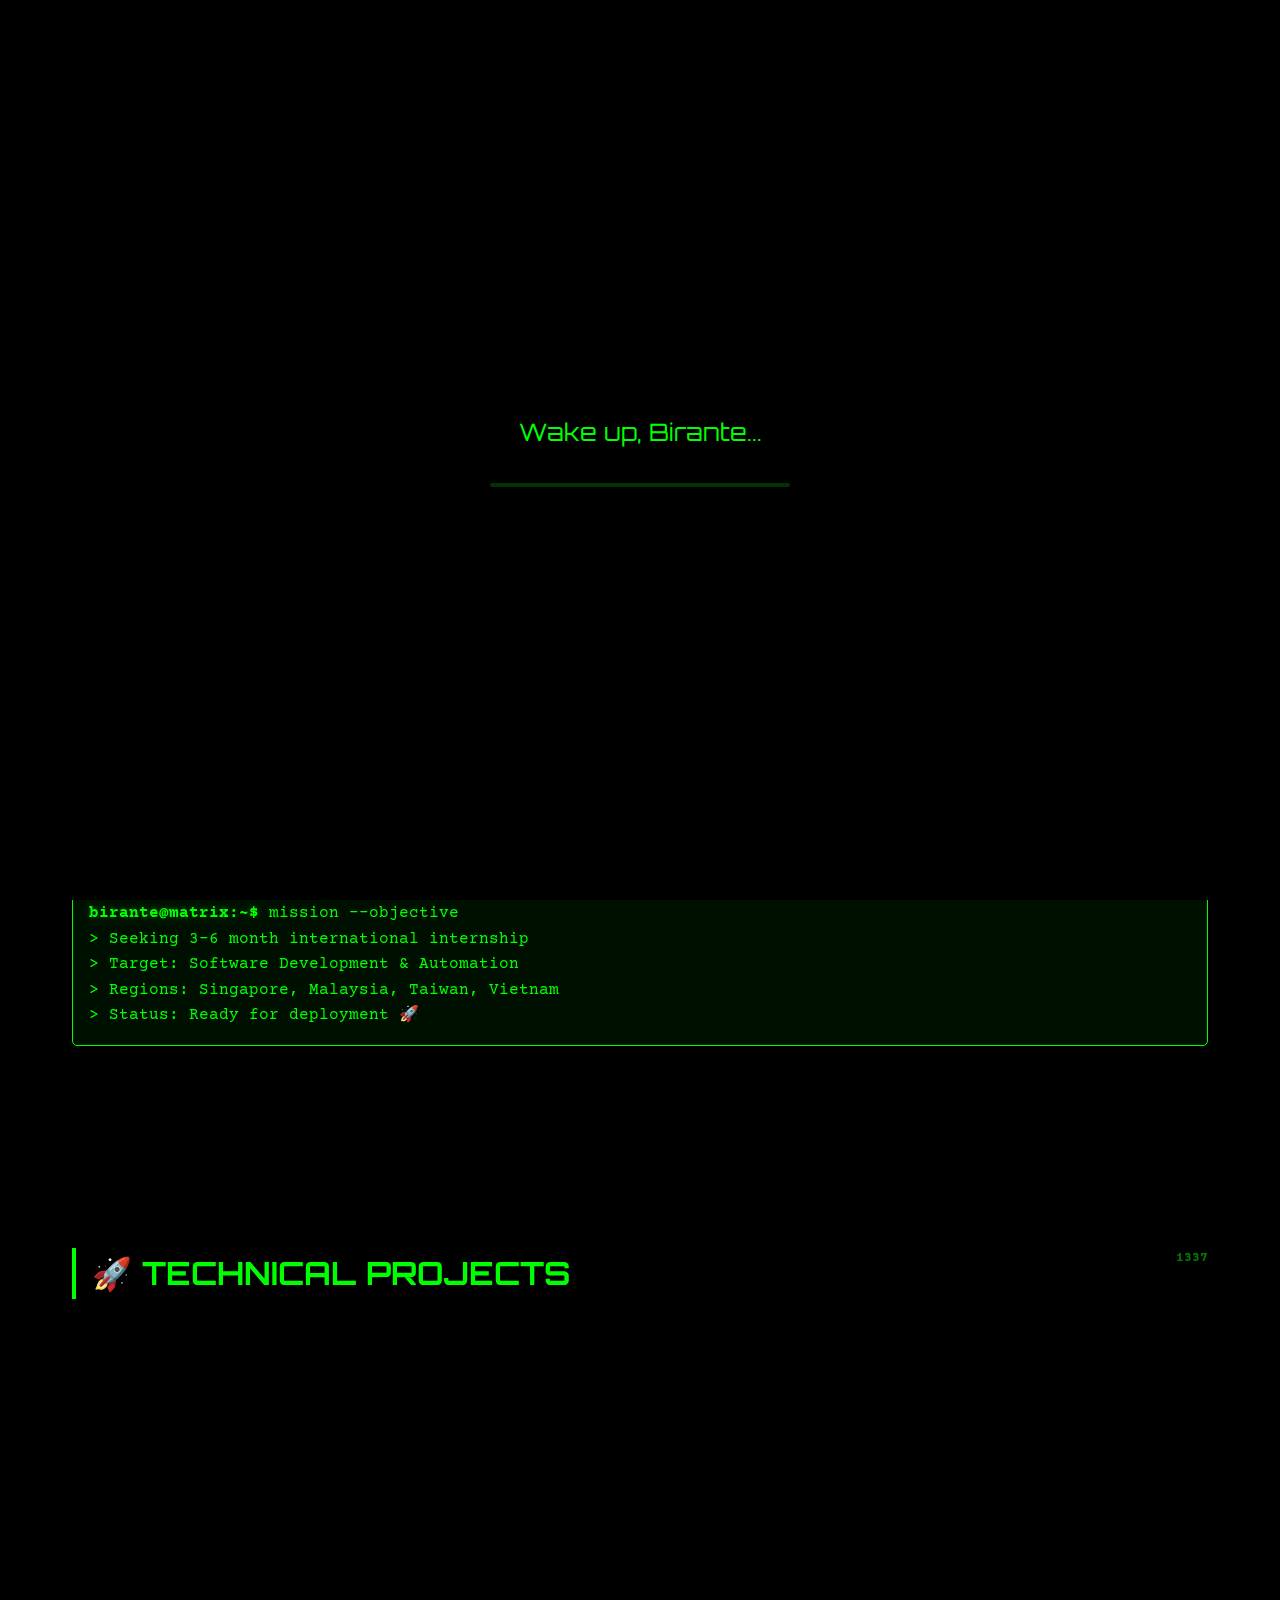
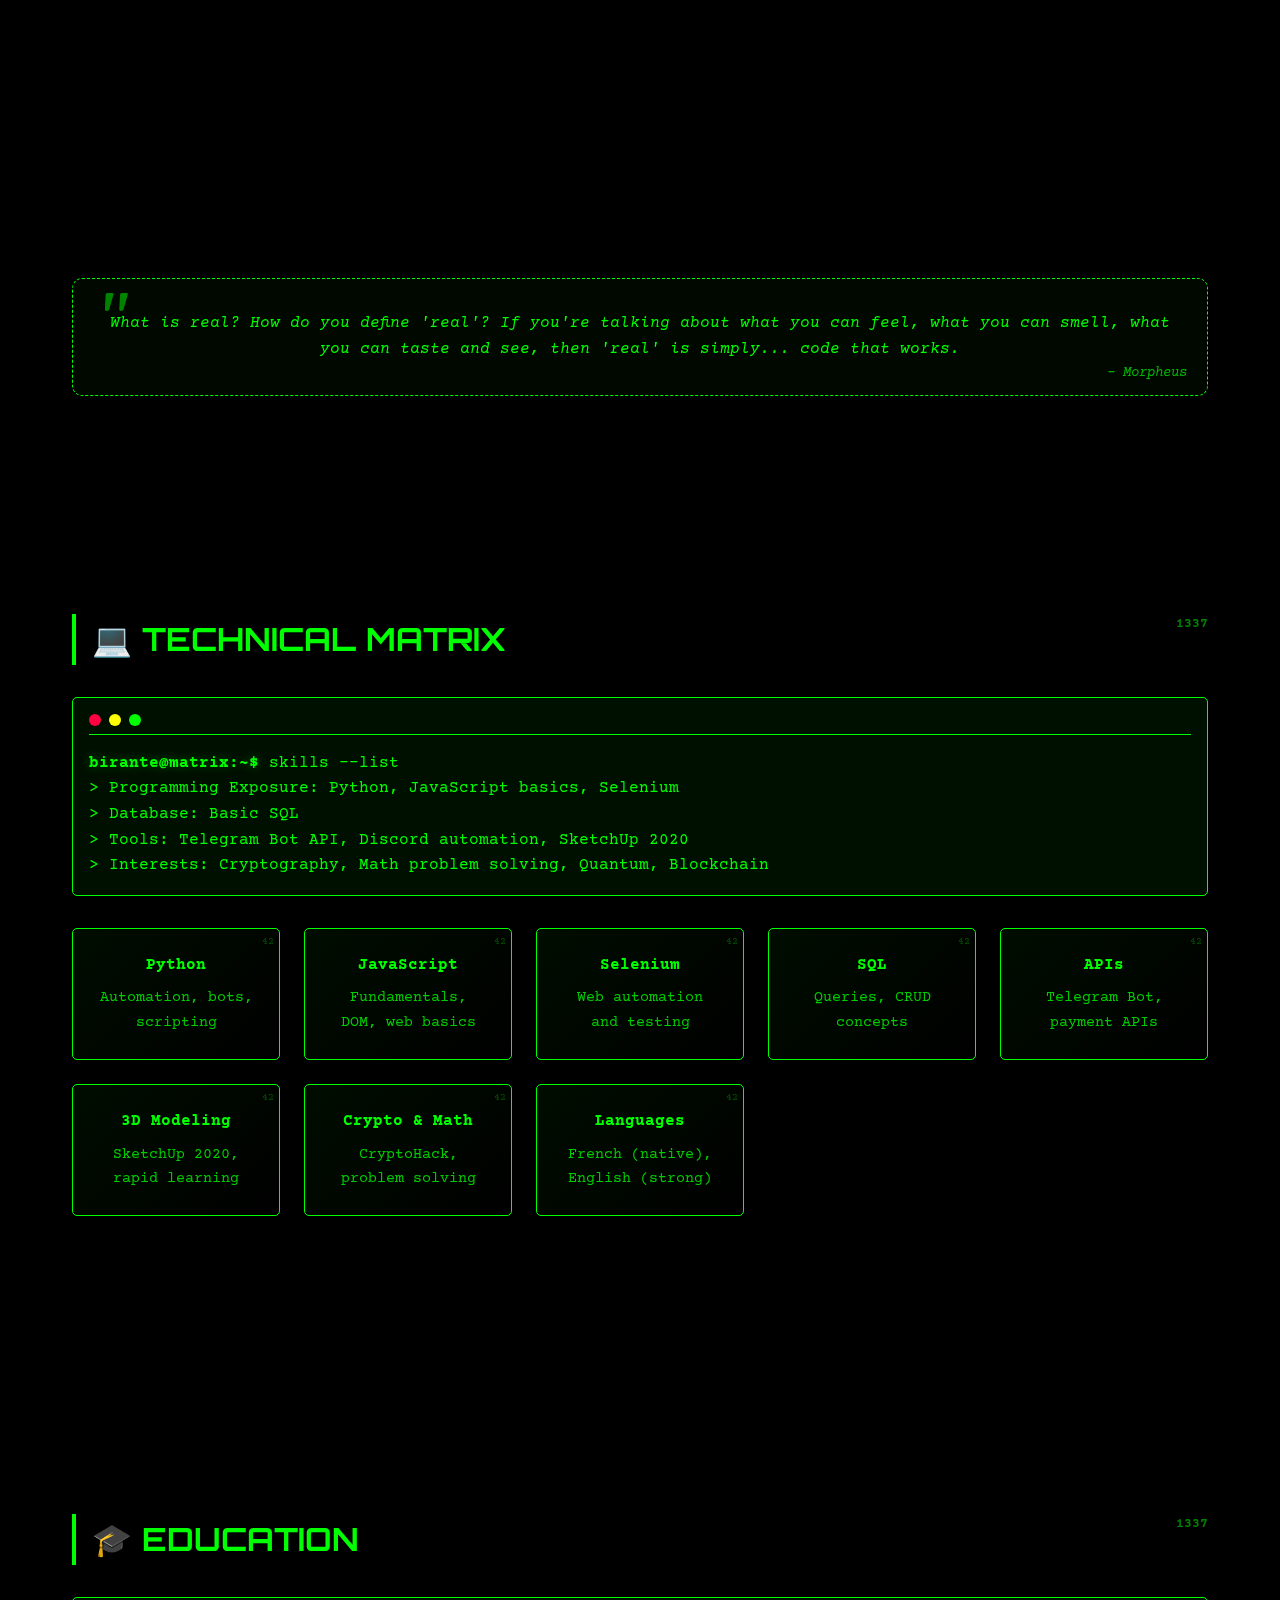
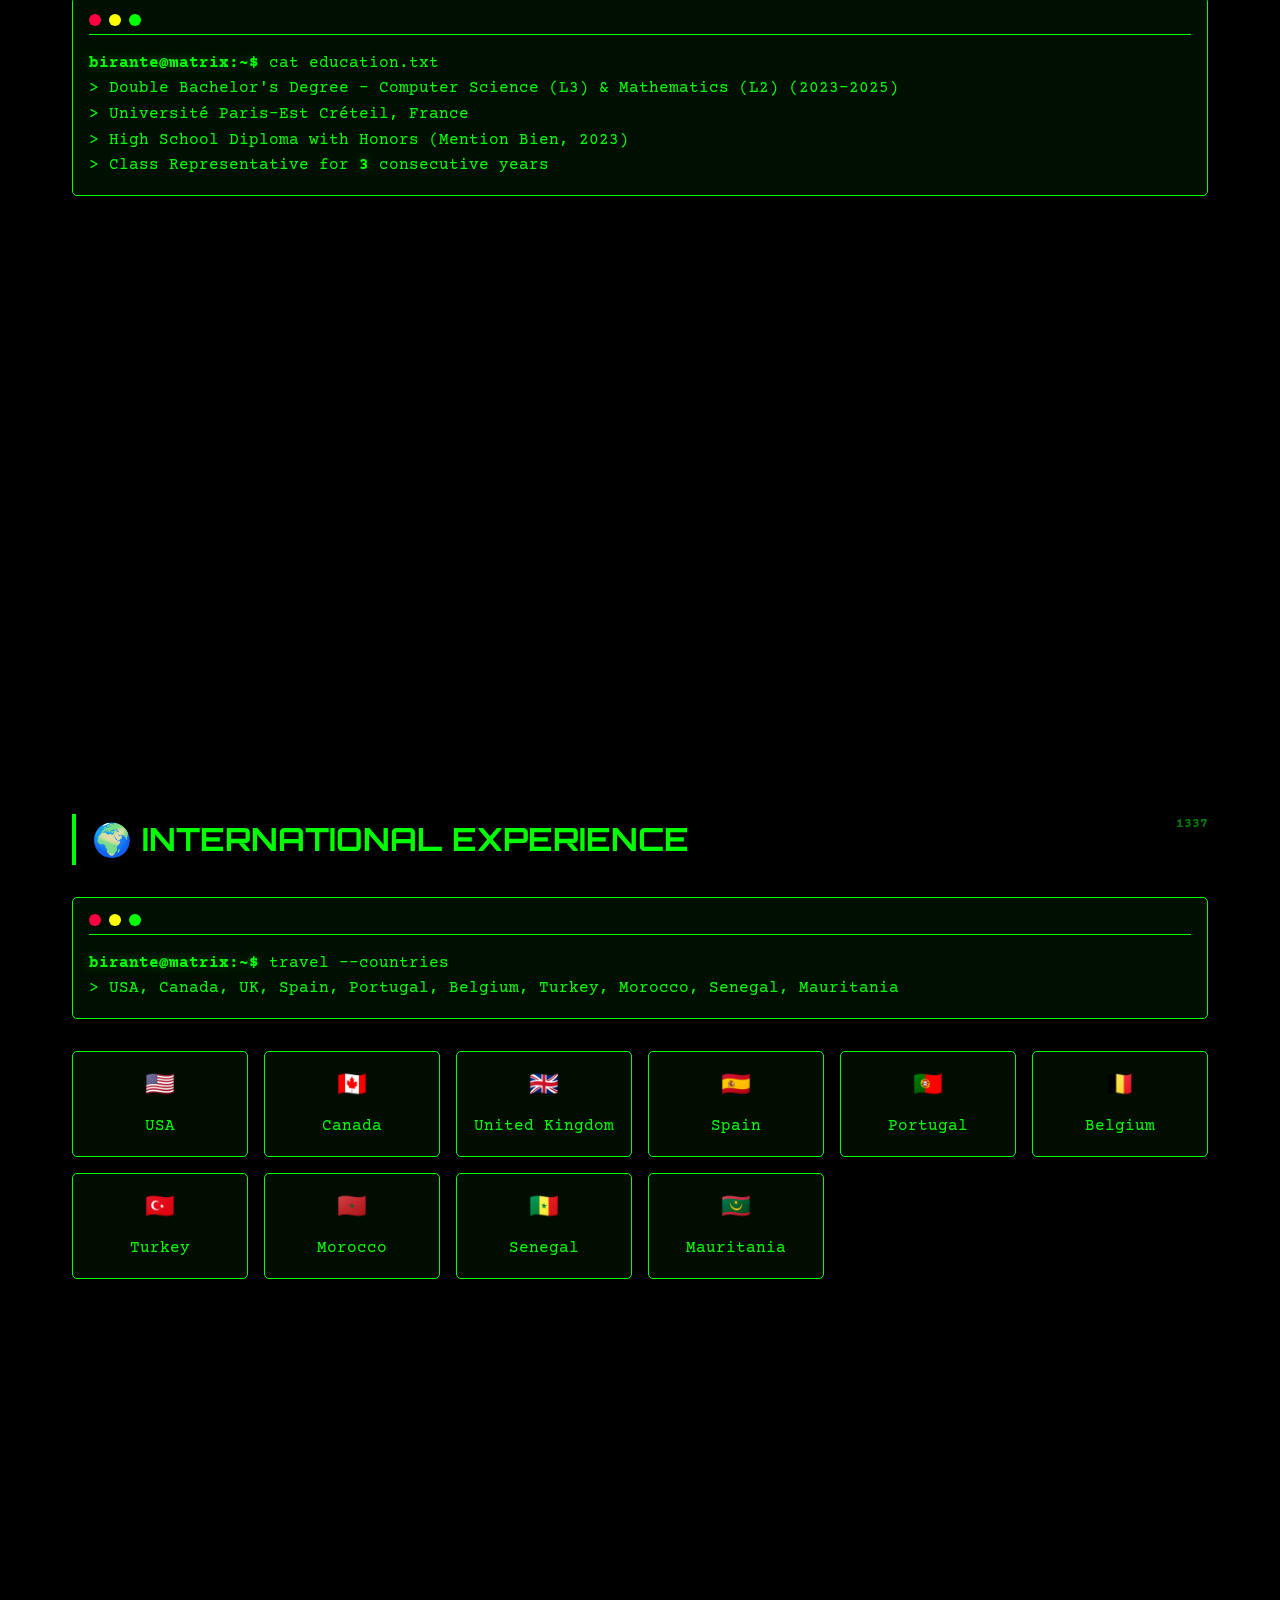
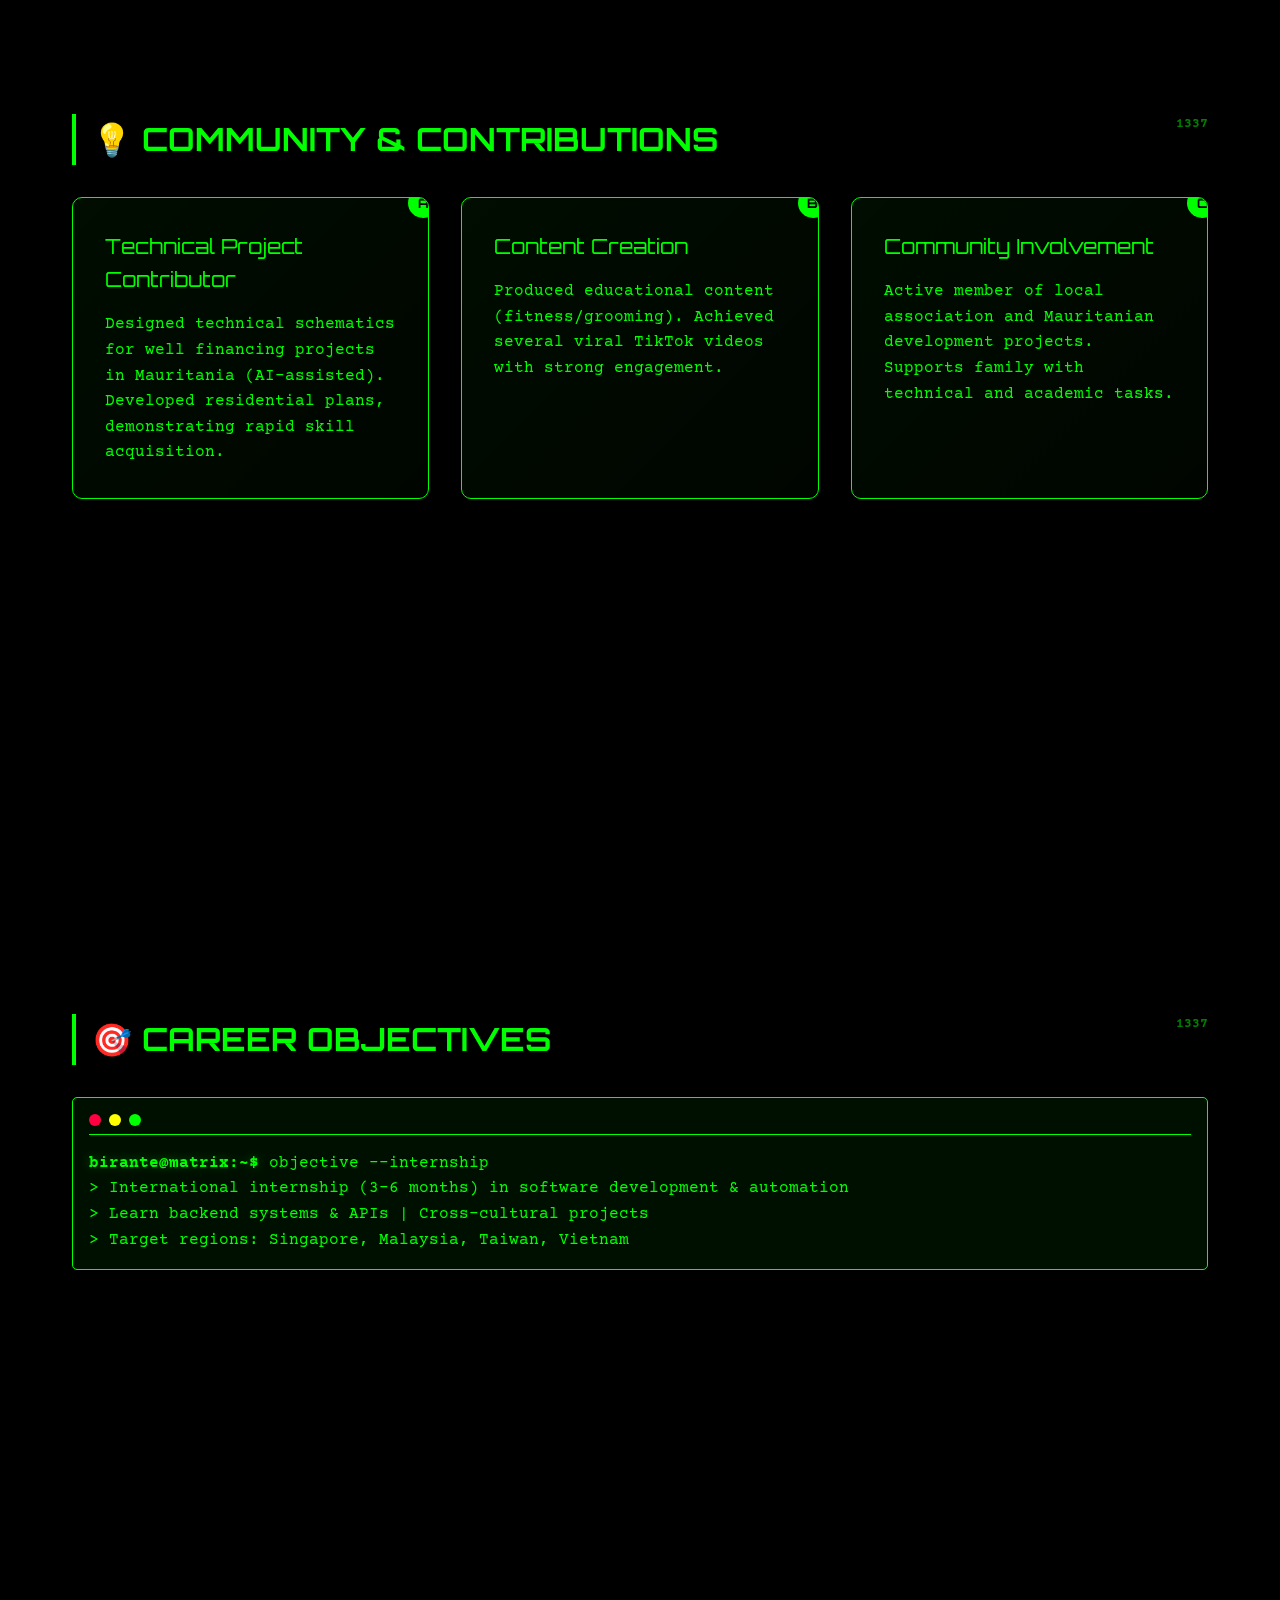
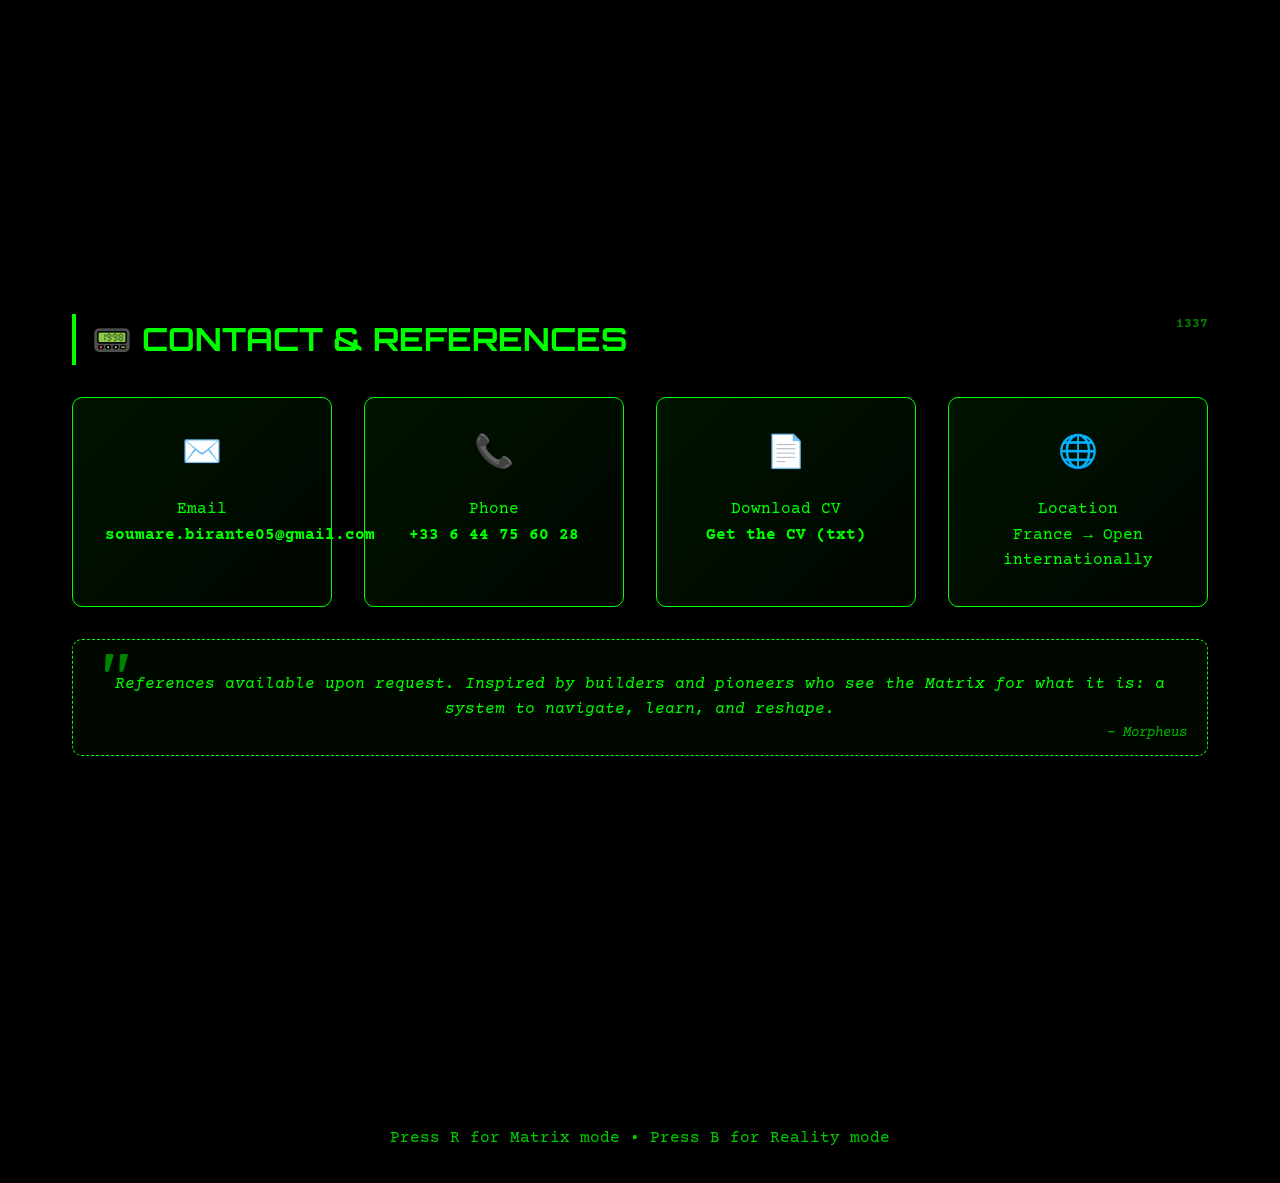
<file: matrix.html>
<!DOCTYPE html>
<html lang="en">
<head>
    <meta charset="UTF-8">
    <meta name="viewport" content="width=device-width, initial-scale=1.0">
    <title>Birante Soumare - Matrix Portfolio</title>
    <style>
        @import url('https://fonts.googleapis.com/css2?family=Orbitron:wght@400;700;900&family=Courier+Prime:wght@400;700&display=swap');
        
        :root {
            --matrix-green: #00ff00;
            --matrix-dark: #001100;
            --matrix-glow: rgba(0, 255, 0, 0.3);
            --neo-red: #ff0040;
            --morpheus-blue: #0040ff;
        }

        * {
            margin: 0;
            padding: 0;
            box-sizing: border-box;
        }

        body {
            background: #000000;
            color: var(--matrix-green);
            font-family: 'Courier Prime', monospace;
            overflow-x: hidden;
            line-height: 1.6;
        }

        /* Theme: Reality (light) */
        body.reality-mode {
            --matrix-green: #0b5fff;
            --matrix-dark: #e9f1ff;
            --matrix-glow: rgba(11, 95, 255, 0.25);
            background: #f6f9fc;
            color: #0a1a2a;
        }

        body.matrix-mode {
            background: #000000;
            color: var(--matrix-green);
        }

        /* Matrix Rain Effect */
        .matrix-bg {
            position: fixed;
            top: 0;
            left: 0;
            width: 100%;
            height: 100%;
            pointer-events: none;
            z-index: -1;
            opacity: 0.6;
        }

        .matrix-char {
            position: absolute;
            color: var(--matrix-green);
            font-family: 'Courier Prime', monospace;
            font-size: 12px;
            animation: fall linear infinite;
        }

        @keyframes fall {
            0% { 
                transform: translateY(-100vh); 
                opacity: 1; 
            }
            100% { 
                transform: translateY(100vh); 
                opacity: 0; 
            }
        }

        /* Loading Screen */
        .loading-screen {
            position: fixed;
            top: 0;
            left: 0;
            width: 100%;
            height: 100%;
            background: #000;
            display: flex;
            flex-direction: column;
            justify-content: center;
            align-items: center;
            z-index: 9999;
            transition: opacity 2s ease;
        }

        .loading-screen.hidden {
            opacity: 0;
            pointer-events: none;
        }

        .loading-text {
            font-family: 'Orbitron', monospace;
            font-size: 1.5rem;
            margin-bottom: 2rem;
            animation: glow 2s ease-in-out infinite alternate;
        }

        .progress-bar {
            width: 300px;
            height: 4px;
            background: rgba(0, 255, 0, 0.2);
            border-radius: 2px;
            overflow: hidden;
        }

        .progress-fill {
            height: 100%;
            background: linear-gradient(90deg, var(--matrix-green), rgba(0, 255, 0, 0.5));
            width: 0;
            animation: loading 3s ease-in-out forwards;
        }

        @keyframes loading {
            to { width: 100%; }
        }

        /* Navigation */
        nav {
            position: fixed;
            top: 0;
            width: 100%;
            background: rgba(0, 0, 0, 0.95);
            backdrop-filter: blur(10px);
            padding: 1rem 2rem;
            z-index: 1000;
            border-bottom: 1px solid var(--matrix-green);
        }

        body.reality-mode nav {
            background: rgba(255, 255, 255, 0.92);
            border-bottom-color: var(--matrix-green);
        }

        .nav-container {
            max-width: 1200px;
            margin: 0 auto;
            display: flex;
            justify-content: space-between;
            align-items: center;
        }

        .logo {
            font-family: 'Orbitron', monospace;
            font-weight: 900;
            font-size: 1.2rem;
            color: var(--matrix-green);
            text-shadow: 0 0 10px var(--matrix-glow);
        }

        body.reality-mode .logo {
            text-shadow: none;
        }

        nav ul {
            list-style: none;
            display: flex;
            gap: 2rem;
        }

        nav a {
            color: var(--matrix-green);
            text-decoration: none;
            font-family: 'Orbitron', monospace;
            transition: all 0.3s;
            position: relative;
            padding: 0.5rem 1rem;
        }

        nav a:hover {
            text-shadow: 0 0 20px var(--matrix-glow);
            background: rgba(0, 255, 0, 0.1);
        }

        nav a::after {
            content: '';
            position: absolute;
            bottom: 0;
            left: 0;
            width: 0;
            height: 2px;
            background: var(--matrix-green);
            transition: width 0.3s;
        }

        nav a:hover::after {
            width: 100%;
        }

        /* Pills Navigation */
        .pills-nav {
            position: fixed;
            right: 2rem;
            top: 50%;
            transform: translateY(-50%);
            z-index: 1000;
            display: flex;
            flex-direction: column;
            gap: 1rem;
        }

        .pill {
            width: 60px;
            height: 30px;
            border-radius: 15px;
            cursor: pointer;
            transition: all 0.3s;
            position: relative;
            overflow: hidden;
        }

        .red-pill {
            background: linear-gradient(45deg, var(--neo-red), #ff6b6b);
            box-shadow: 0 0 20px rgba(255, 0, 64, 0.5);
        }

        .blue-pill {
            background: linear-gradient(45deg, var(--morpheus-blue), #4dabf7);
            box-shadow: 0 0 20px rgba(0, 64, 255, 0.5);
        }

        .pill:hover {
            transform: scale(1.1);
            box-shadow: 0 0 30px rgba(255, 255, 255, 0.5);
        }

        .pill::after {
            content: '';
            position: absolute;
            top: 50%;
            left: 50%;
            width: 10px;
            height: 10px;
            background: rgba(255, 255, 255, 0.8);
            border-radius: 50%;
            transform: translate(-50%, -50%);
        }

        /* Sections */
        section {
            min-height: 100vh;
            padding: 120px 2rem 50px;
            max-width: 1200px;
            margin: 0 auto;
        }

        h1, h2 {
            font-family: 'Orbitron', monospace;
            text-transform: uppercase;
        }

        h1 {
            font-size: clamp(2rem, 5vw, 4rem);
            text-align: center;
            margin-bottom: 2rem;
            animation: glow 2s ease-in-out infinite alternate;
            position: relative;
        }

        h1::before {
            content: '';
            position: absolute;
            top: -10px;
            left: -10px;
            right: -10px;
            bottom: -10px;
            background: linear-gradient(45deg, var(--matrix-green), transparent, var(--matrix-green));
            z-index: -1;
            opacity: 0.3;
            border-radius: 10px;
        }

        @keyframes glow {
            from { 
                text-shadow: 0 0 20px var(--matrix-green); 
            }
            to { 
                text-shadow: 0 0 40px var(--matrix-green), 0 0 60px var(--matrix-green); 
            }
        }

        h2 {
            font-size: 2rem;
            margin-bottom: 2rem;
            border-left: 4px solid var(--matrix-green);
            padding-left: 1rem;
            position: relative;
        }

        h2::after {
            content: '1337';
            position: absolute;
            right: 0;
            top: 0;
            font-size: 0.8rem;
            opacity: 0.5;
            font-family: 'Courier Prime', monospace;
        }

        /* Terminal Effect */
        .terminal {
            background: rgba(0, 20, 0, 0.8);
            border: 1px solid var(--matrix-green);
            border-radius: 5px;
            padding: 1rem;
            margin: 2rem 0;
            font-family: 'Courier Prime', monospace;
        }

        body.reality-mode .terminal {
            background: rgba(10, 40, 80, 0.06);
        }

        .terminal-header {
            display: flex;
            gap: 0.5rem;
            margin-bottom: 1rem;
            padding-bottom: 0.5rem;
            border-bottom: 1px solid var(--matrix-green);
        }

        .terminal-dot {
            width: 12px;
            height: 12px;
            border-radius: 50%;
        }

        .dot-red { background: var(--neo-red); }
        .dot-yellow { background: #ffff00; }
        .dot-green { background: var(--matrix-green); }

        .typing-text {
            overflow: hidden;
            border-right: 2px solid var(--matrix-green);
            white-space: nowrap;
            animation: typing 4s steps(50, end), blink-caret 0.75s step-end infinite;
        }

        @keyframes typing {
            from { width: 0 }
            to { width: 100% }
        }

        @keyframes blink-caret {
            from, to { border-color: transparent }
            50% { border-color: var(--matrix-green) }
        }

        /* Cards */
        .project-grid {
            display: grid;
            grid-template-columns: repeat(auto-fit, minmax(350px, 1fr));
            gap: 2rem;
            margin-top: 2rem;
        }

        .project-card {
            background: linear-gradient(135deg, rgba(0, 255, 0, 0.05), rgba(0, 255, 0, 0.02));
            border: 1px solid var(--matrix-green);
            padding: 2rem;
            transition: all 0.4s;
            position: relative;
            overflow: hidden;
            border-radius: 10px;
        }

        body.reality-mode .project-card,
        body.reality-mode .skill-node,
        body.reality-mode .country-node,
        body.reality-mode .contact-node {
            background: linear-gradient(135deg, rgba(11, 95, 255, 0.06), rgba(11, 95, 255, 0.02));
        }

        .project-card::before {
            content: '';
            position: absolute;
            top: -50%;
            left: -50%;
            width: 200%;
            height: 200%;
            background: linear-gradient(45deg, transparent, rgba(0, 255, 0, 0.1), transparent);
            transform: rotate(45deg);
            transition: all 0.6s;
            opacity: 0;
        }

        .project-card:hover::before {
            opacity: 1;
            animation: sweep 1.5s ease-in-out;
        }

        @keyframes sweep {
            0% { transform: rotate(45deg) translateX(-100%); }
            100% { transform: rotate(45deg) translateX(100%); }
        }

        .project-card:hover {
            box-shadow: 0 0 40px var(--matrix-glow);
            transform: translateY(-10px) scale(1.02);
            border-color: var(--matrix-green);
        }

        .project-title {
            color: var(--matrix-green);
            font-family: 'Orbitron', monospace;
            font-size: 1.3rem;
            margin-bottom: 1rem;
            position: relative;
        }

        .project-number {
            position: absolute;
            top: -10px;
            right: -10px;
            background: var(--matrix-green);
            color: #000;
            width: 30px;
            height: 30px;
            border-radius: 50%;
            display: flex;
            align-items: center;
            justify-content: center;
            font-family: 'Orbitron', monospace;
            font-weight: 700;
            font-size: 0.8rem;
        }

        /* Skills Matrix */
        .skills-matrix {
            display: grid;
            grid-template-columns: repeat(auto-fit, minmax(200px, 1fr));
            gap: 1.5rem;
            margin-top: 2rem;
        }

        .skill-node {
            padding: 1.5rem;
            border: 1px solid var(--matrix-green);
            text-align: center;
            background: linear-gradient(135deg, rgba(0, 255, 0, 0.05), transparent);
            transition: all 0.3s;
            position: relative;
            border-radius: 5px;
        }

        .skill-node::before {
            content: '42';
            position: absolute;
            top: 5px;
            right: 5px;
            font-size: 0.6rem;
            opacity: 0.3;
            font-family: 'Courier Prime', monospace;
        }

        .skill-node:hover {
            background: rgba(0, 255, 0, 0.1);
            box-shadow: 0 0 25px var(--matrix-glow);
            transform: scale(1.05);
        }

        /* Travel Map */
        .travel-matrix {
            display: grid;
            grid-template-columns: repeat(auto-fit, minmax(150px, 1fr));
            gap: 1rem;
            margin-top: 2rem;
        }

        .country-node {
            padding: 1rem;
            border: 1px solid var(--matrix-green);
            background: rgba(0, 255, 0, 0.05);
            text-align: center;
            transition: all 0.3s;
            position: relative;
            border-radius: 5px;
        }

        .country-node:hover {
            background: rgba(0, 255, 0, 0.15);
            box-shadow: 0 0 20px var(--matrix-glow);
            transform: translateY(-5px);
        }

        .country-flag {
            font-size: 1.5rem;
            margin-bottom: 0.5rem;
            display: block;
        }

        /* Contact Grid */
        .contact-matrix {
            display: grid;
            grid-template-columns: repeat(auto-fit, minmax(250px, 1fr));
            gap: 2rem;
            margin-top: 2rem;
        }

        .contact-node {
            padding: 2rem;
            border: 1px solid var(--matrix-green);
            background: linear-gradient(135deg, rgba(0, 255, 0, 0.08), rgba(0, 255, 0, 0.02));
            text-align: center;
            transition: all 0.3s;
            position: relative;
            border-radius: 10px;
        }

        .contact-node:hover {
            background: rgba(0, 255, 0, 0.12);
            box-shadow: 0 0 30px var(--matrix-glow);
            transform: scale(1.05);
        }

        .contact-node a {
            color: var(--matrix-green);
            text-decoration: none;
            font-weight: 700;
        }

        .contact-icon {
            font-size: 2rem;
            margin-bottom: 1rem;
            display: block;
        }

        /* Easter Eggs */
        .hidden-number {
            position: absolute;
            opacity: 0.1;
            font-size: 0.7rem;
            font-family: 'Courier Prime', monospace;
            color: var(--matrix-green);
        }

        .quote-morpheus {
            text-align: center;
            font-style: italic;
            margin: 3rem 0;
            padding: 2rem;
            border: 1px dashed var(--matrix-green);
            background: rgba(0, 255, 0, 0.03);
            position: relative;
            border-radius: 10px;
        }

        body.reality-mode .quote-morpheus {
            background: rgba(11, 95, 255, 0.05);
        }

        .quote-morpheus::before {
            content: '"';
            font-size: 4rem;
            position: absolute;
            top: -10px;
            left: 20px;
            color: var(--matrix-green);
            opacity: 0.5;
        }

        .quote-morpheus::after {
            content: '- Morpheus';
            position: absolute;
            bottom: 10px;
            right: 20px;
            font-size: 0.9rem;
            opacity: 0.7;
        }

        /* Glitch Effects */
        .glitch {
            position: relative;
            display: inline-block;
        }

        .glitch:hover::before,
        .glitch:hover::after {
            content: attr(data-text);
            position: absolute;
            top: 0;
            left: 0;
            width: 100%;
            height: 100%;
        }

        .glitch:hover::before {
            animation: glitch-1 0.5s infinite linear alternate-reverse;
            color: var(--neo-red);
            z-index: -1;
        }

        .glitch:hover::after {
            animation: glitch-2 0.5s infinite linear alternate-reverse;
            color: var(--morpheus-blue);
            z-index: -2;
        }

        @keyframes glitch-1 {
            0% { clip: rect(0, 900px, 0, 0); }
            10% { clip: rect(32px, 900px, 36px, 0); }
            20% { clip: rect(70px, 900px, 75px, 0); }
            30% { clip: rect(95px, 900px, 100px, 0); }
            40% { clip: rect(15px, 900px, 20px, 0); }
            50% { clip: rect(55px, 900px, 60px, 0); }
            60% { clip: rect(85px, 900px, 90px, 0); }
            70% { clip: rect(25px, 900px, 30px, 0); }
            80% { clip: rect(65px, 900px, 70px, 0); }
            90% { clip: rect(105px, 900px, 110px, 0); }
            100% { clip: rect(45px, 900px, 50px, 0); }
        }

        @keyframes glitch-2 {
            0% { clip: rect(0, 900px, 0, 0); }
            15% { clip: rect(12px, 900px, 17px, 0); }
            25% { clip: rect(52px, 900px, 57px, 0); }
            35% { clip: rect(82px, 900px, 87px, 0); }
            45% { clip: rect(22px, 900px, 27px, 0); }
            55% { clip: rect(62px, 900px, 67px, 0); }
            65% { clip: rect(92px, 900px, 97px, 0); }
            75% { clip: rect(32px, 900px, 37px, 0); }
            85% { clip: rect(72px, 900px, 77px, 0); }
            95% { clip: rect(102px, 900px, 107px, 0); }
            100% { clip: rect(42px, 900px, 47px, 0); }
        }

        /* Responsive */
        @media (max-width: 768px) {
            .pills-nav {
                right: 1rem;
                gap: 0.5rem;
            }
            
            .pill {
                width: 40px;
                height: 20px;
            }
            
            nav ul {
                flex-direction: column;
                gap: 0.5rem;
                font-size: 0.9rem;
            }
            
            section {
                padding: 100px 1rem 30px;
            }
            
            .project-grid,
            .skills-matrix,
            .travel-matrix,
            .contact-matrix {
                grid-template-columns: 1fr;
            }
            
            h1 {
                font-size: 2rem;
            }
        }

        /* Animations */
        .fade-in-up {
            opacity: 0;
            transform: translateY(30px);
            animation: fadeInUp 1s ease forwards;
        }

        @keyframes fadeInUp {
            to {
                opacity: 1;
                transform: translateY(0);
            }
        }

        /* Matrix Code Style Numbers */
        .matrix-number {
            color: var(--matrix-green);
            font-family: 'Courier Prime', monospace;
            font-weight: 700;
            text-shadow: 0 0 10px var(--matrix-glow);
        }
    </style>
</head>
<body>
    <!-- Loading Screen -->
    <div class="loading-screen" id="loadingScreen">
        <div class="loading-text">Wake up, Birante...</div>
        <div class="progress-bar">
            <div class="progress-fill"></div>
        </div>
    </div>

    <!-- Matrix Rain Background -->
    <div class="matrix-bg" id="matrixBg"></div>

    <!-- Navigation -->
    <nav>
        <div class="nav-container">
            <div class="logo">BIRANTE.EXE</div>
            <ul>
                <li><a href="#home">HOME</a></li>
                <li><a href="#education">EDUCATION</a></li>
                <li><a href="#projects">PROJECTS</a></li>
                <li><a href="#skills">SKILLS</a></li>
                <li><a href="#community">COMMUNITY</a></li>
                <li><a href="#travel">TRAVEL</a></li>
                <li><a href="#objectives">OBJECTIVES</a></li>
                <li><a href="#contact">CONTACT</a></li>
            </ul>
        </div>
    </nav>

    <!-- Pills Navigation -->
    <div class="pills-nav">
        <div class="pill red-pill" onclick="showMatrix()" title="Take the Red Pill - See the Code"></div>
        <div class="pill blue-pill" onclick="hideMatrix()" title="Take the Blue Pill - Return to Reality"></div>
    </div>

    <!-- Hidden Numbers -->
    <div class="hidden-number" style="top: 10%; left: 5%;">1337</div>
    <div class="hidden-number" style="top: 25%; right: 3%;">42</div>
    <div class="hidden-number" style="top: 60%; left: 2%;">2001</div>
    <div class="hidden-number" style="bottom: 20%; right: 8%;">0xFF</div>

    <!-- Home Section -->
    <section id="home">
        <h1 class="glitch" data-text="BIRANTE SOUMARE">BIRANTE SOUMARE</h1>
        
        <div class="terminal">
            <div class="terminal-header">
                <div class="terminal-dot dot-red"></div>
                <div class="terminal-dot dot-yellow"></div>
                <div class="terminal-dot dot-green"></div>
            </div>
            <div class="typing-text">
                > Computer Science Student | Aspiring Developer | Matrix Navigator
            </div>
        </div>

        <div style="text-align: center; margin: 3rem 0;">
            <p style="font-size: 1.2rem; margin-bottom: 1rem;">
                📧 soumare.birante05@gmail.com | 📱 +33 6 44 75 60 28
            </p>
            <p style="font-size: 1.1rem; opacity: 0.8;">
                🌐 France → Asia-Pacific | Ready to jack into the Matrix
            </p>
        </div>

        <div class="quote-morpheus">
            There is a difference between knowing the path and walking the path. 
            I choose to walk the path of code, learning, and international adventure.
        </div>

        <div class="terminal" style="margin-top: 2rem;">
            <div class="terminal-header">
                <div class="terminal-dot dot-red"></div>
                <div class="terminal-dot dot-yellow"></div>
                <div class="terminal-dot dot-green"></div>
            </div>
            <div>
                <span class="matrix-number">birante@matrix:~$</span> whoami<br>
                > Double Bachelor's Degree - Computer Science (L3) & Mathematics (L2)<br>
                > Université Paris-Est Créteil | Bac Mention Bien (<span class="matrix-number">2023</span>)<br>
                > Class Representative for <span class="matrix-number">3</span> consecutive years<br><br>
                <span class="matrix-number">birante@matrix:~$</span> mission --objective<br>
                > Seeking 3-6 month international internship<br>
                > Target: Software Development & Automation<br>
                > Regions: Singapore, Malaysia, Taiwan, Vietnam<br>
                > Status: Ready for deployment 🚀
            </div>
        </div>
    </section>

    <!-- Projects Section -->
    <section id="projects">
        <h2>🚀 TECHNICAL PROJECTS</h2>
        
        <div class="project-grid">
            <div class="project-card fade-in-up">
                <div class="project-number">01</div>
                <div class="project-title">Telegram Bot with Payment API</div>
                <p>Marketplace bot with Nowpayments integration. Learned through AI-assisted development, combining guided learning with hands-on implementation.</p>
                <div class="terminal" style="margin-top: 1rem; font-size: 0.9rem;">
                    <div>Technologies: Python, Telegram Bot API, Payment processing</div>
                    <div>Learning Method: AI-assisted + practical experimentation</div>
                    <div>Status: <span style="color: var(--matrix-green);">OPERATIONAL</span></div>
                </div>
            </div>

            <div class="project-card fade-in-up">
                <div class="project-number">02</div>
                <div class="project-title">Web Automation Scripts</div>
                <p>Python and Selenium scripts for email and web automation. Built basic but functional automation workflows for personal and learning purposes.</p>
                <div class="terminal" style="margin-top: 1rem; font-size: 0.9rem;">
                    <div>Technologies: Python, Selenium, Web automation</div>
                    <div>Applications: Email management, task automation</div>
                    <div>Status: <span style="color: var(--matrix-green);">ACTIVE</span></div>
                </div>
            </div>

            <div class="project-card fade-in-up">
                <div class="project-number">03</div>
                <div class="project-title">3D Technical Design</div>
                <p>House plans and community project schematics. Demonstrated rapid skill acquisition by learning 3D modeling software from scratch for real-world projects.</p>
                <div class="terminal" style="margin-top: 1rem; font-size: 0.9rem;">
                    <div>Software: 3D modeling applications</div>
                    <div>Projects: Residential + community development</div>
                    <div>Achievement: <span style="color: var(--matrix-green);">RAPID LEARNING</span></div>
                </div>
            </div>
        </div>

        <div class="quote-morpheus" style="margin-top: 3rem;">
            What is real? How do you define 'real'? If you're talking about what you can feel, 
            what you can smell, what you can taste and see, then 'real' is simply... code that works.
        </div>
    </section>

    <!-- Skills Section -->
    <section id="skills">
        <h2>💻 TECHNICAL MATRIX</h2>
        
        <div class="terminal">
            <div class="terminal-header">
                <div class="terminal-dot dot-red"></div>
                <div class="terminal-dot dot-yellow"></div>
                <div class="terminal-dot dot-green"></div>
            </div>
            <div>
                <span class="matrix-number">birante@matrix:~$</span> skills --list<br>
                > Programming Exposure: Python, JavaScript basics, Selenium<br>
                > Database: Basic SQL<br>
                > Tools: Telegram Bot API, Discord automation, SketchUp 2020<br>
                > Interests: Cryptography, Math problem solving, Quantum, Blockchain
            </div>
        </div>

        <div class="skills-matrix">
            <div class="skill-node">
                <strong>Python</strong>
                <div style="opacity:0.8; margin-top:0.5rem; font-size:0.95rem;">Automation, bots, scripting</div>
            </div>
            <div class="skill-node">
                <strong>JavaScript</strong>
                <div style="opacity:0.8; margin-top:0.5rem; font-size:0.95rem;">Fundamentals, DOM, web basics</div>
            </div>
            <div class="skill-node">
                <strong>Selenium</strong>
                <div style="opacity:0.8; margin-top:0.5rem; font-size:0.95rem;">Web automation and testing</div>
            </div>
            <div class="skill-node">
                <strong>SQL</strong>
                <div style="opacity:0.8; margin-top:0.5rem; font-size:0.95rem;">Queries, CRUD concepts</div>
            </div>
            <div class="skill-node">
                <strong>APIs</strong>
                <div style="opacity:0.8; margin-top:0.5rem; font-size:0.95rem;">Telegram Bot, payment APIs</div>
            </div>
            <div class="skill-node">
                <strong>3D Modeling</strong>
                <div style="opacity:0.8; margin-top:0.5rem; font-size:0.95rem;">SketchUp 2020, rapid learning</div>
            </div>
            <div class="skill-node">
                <strong>Crypto & Math</strong>
                <div style="opacity:0.8; margin-top:0.5rem; font-size:0.95rem;">CryptoHack, problem solving</div>
            </div>
            <div class="skill-node">
                <strong>Languages</strong>
                <div style="opacity:0.8; margin-top:0.5rem; font-size:0.95rem;">French (native), English (strong)</div>
            </div>
        </div>
    </section>

    <!-- Education Section -->
    <section id="education">
        <h2>🎓 EDUCATION</h2>
        <div class="terminal">
            <div class="terminal-header">
                <div class="terminal-dot dot-red"></div>
                <div class="terminal-dot dot-yellow"></div>
                <div class="terminal-dot dot-green"></div>
            </div>
            <div>
                <span class="matrix-number">birante@matrix:~$</span> cat education.txt<br>
                > Double Bachelor's Degree - Computer Science (L3) & Mathematics (L2) (2023–2025)<br>
                > Université Paris-Est Créteil, France<br>
                > High School Diploma with Honors (Mention Bien, 2023)<br>
                > Class Representative for <span class="matrix-number">3</span> consecutive years
            </div>
        </div>
    </section>

    <!-- Travel Section -->
    <section id="travel">
        <h2>🌍 INTERNATIONAL EXPERIENCE</h2>
        <div class="terminal">
            <div class="terminal-header">
                <div class="terminal-dot dot-red"></div>
                <div class="terminal-dot dot-yellow"></div>
                <div class="terminal-dot dot-green"></div>
            </div>
            <div>
                <span class="matrix-number">birante@matrix:~$</span> travel --countries<br>
                > USA, Canada, UK, Spain, Portugal, Belgium, Turkey, Morocco, Senegal, Mauritania
            </div>
        </div>

        <div class="travel-matrix">
            <div class="country-node"><span class="country-flag">🇺🇸</span>USA</div>
            <div class="country-node"><span class="country-flag">🇨🇦</span>Canada</div>
            <div class="country-node"><span class="country-flag">🇬🇧</span>United Kingdom</div>
            <div class="country-node"><span class="country-flag">🇪🇸</span>Spain</div>
            <div class="country-node"><span class="country-flag">🇵🇹</span>Portugal</div>
            <div class="country-node"><span class="country-flag">🇧🇪</span>Belgium</div>
            <div class="country-node"><span class="country-flag">🇹🇷</span>Turkey</div>
            <div class="country-node"><span class="country-flag">🇲🇦</span>Morocco</div>
            <div class="country-node"><span class="country-flag">🇸🇳</span>Senegal</div>
            <div class="country-node"><span class="country-flag">🇲🇷</span>Mauritania</div>
        </div>
    </section>

    <!-- Community Section -->
    <section id="community">
        <h2>💡 COMMUNITY & CONTRIBUTIONS</h2>
        <div class="project-grid">
            <div class="project-card">
                <div class="project-number">A</div>
                <div class="project-title">Technical Project Contributor</div>
                <p>Designed technical schematics for well financing projects in Mauritania (AI-assisted). Developed residential plans, demonstrating rapid skill acquisition.</p>
            </div>
            <div class="project-card">
                <div class="project-number">B</div>
                <div class="project-title">Content Creation</div>
                <p>Produced educational content (fitness/grooming). Achieved several viral TikTok videos with strong engagement.</p>
            </div>
            <div class="project-card">
                <div class="project-number">C</div>
                <div class="project-title">Community Involvement</div>
                <p>Active member of local association and Mauritanian development projects. Supports family with technical and academic tasks.</p>
            </div>
        </div>
    </section>

    <!-- Objectives Section -->
    <section id="objectives">
        <h2>🎯 CAREER OBJECTIVES</h2>
        <div class="terminal">
            <div class="terminal-header">
                <div class="terminal-dot dot-red"></div>
                <div class="terminal-dot dot-yellow"></div>
                <div class="terminal-dot dot-green"></div>
            </div>
            <div>
                <span class="matrix-number">birante@matrix:~$</span> objective --internship<br>
                > International internship (3–6 months) in software development & automation<br>
                > Learn backend systems & APIs | Cross-cultural projects<br>
                > Target regions: Singapore, Malaysia, Taiwan, Vietnam
            </div>
        </div>
    </section>

    <!-- Contact Section -->
    <section id="contact">
        <h2>📟 CONTACT & REFERENCES</h2>
        <div class="contact-matrix">
            <div class="contact-node">
                <span class="contact-icon">✉️</span>
                <div>Email</div>
                <a href="mailto:soumare.birante05@gmail.com">soumare.birante05@gmail.com</a>
            </div>
            <div class="contact-node">
                <span class="contact-icon">📞</span>
                <div>Phone</div>
                <a href="tel:+33644756028">+33 6 44 75 60 28</a>
            </div>
            <div class="contact-node">
                <span class="contact-icon">📄</span>
                <div>Download CV</div>
                <a href="cv.txt" download="Birante_Soumare_CV.txt">Get the CV (txt)</a>
            </div>
            <div class="contact-node">
                <span class="contact-icon">🌐</span>
                <div>Location</div>
                <div>France → Open internationally</div>
            </div>
        </div>

        <div class="quote-morpheus" style="margin-top: 2rem;">
            References available upon request. Inspired by builders and pioneers who see the Matrix for what it is: a system to navigate, learn, and reshape.
        </div>
    </section>

    <footer style="text-align:center; padding:2rem 0; opacity:0.8;">
        Press R for Matrix mode • Press B for Reality mode
    </footer>

    <script>
        // Smooth scroll for nav links
        document.querySelectorAll('nav a[href^="#"]').forEach(function(anchor) {
            anchor.addEventListener('click', function(e) {
                e.preventDefault();
                var target = document.querySelector(this.getAttribute('href'));
                if (target) {
                    target.scrollIntoView({ behavior: 'smooth', block: 'start' });
                }
            });
        });

        // Loading screen transition
        window.addEventListener('load', function() {
            var loading = document.getElementById('loadingScreen');
            setTimeout(function () {
                loading.classList.add('hidden');
                setTimeout(function(){ loading.style.display = 'none'; }, 2000);
            }, 3200);
        });

        // Matrix rain generator
        (function generateMatrixRain(){
            var container = document.getElementById('matrixBg');
            if (!container) return;
            var charset = 'アカサタナハマヤラワ0123456789ABCDEFGHIJKLMNOPQRSTUVWXYZ';
            var count = Math.min(Math.floor(window.innerWidth / 8), 220);
            for (var i = 0; i < count; i++) {
                var span = document.createElement('span');
                span.className = 'matrix-char';
                span.textContent = charset[Math.floor(Math.random() * charset.length)];
                span.style.left = Math.random() * 100 + '%';
                span.style.animationDuration = (4 + Math.random() * 10) + 's';
                span.style.animationDelay = (Math.random() * 8) + 's';
                container.appendChild(span);
            }
            setInterval(function(){
                var chars = container.querySelectorAll('.matrix-char');
                for (var j = 0; j < 10; j++) {
                    var idx = Math.floor(Math.random() * chars.length);
                    if (chars[idx]) {
                        chars[idx].textContent = charset[Math.floor(Math.random() * charset.length)];
                    }
                }
            }, 150);
        })();

        // Theme toggles
        function showMatrix(){
            document.body.classList.add('matrix-mode');
            document.body.classList.remove('reality-mode');
            var bg = document.getElementById('matrixBg');
            if (bg) bg.style.opacity = '0.6';
        }
        function hideMatrix(){
            document.body.classList.add('reality-mode');
            document.body.classList.remove('matrix-mode');
            var bg = document.getElementById('matrixBg');
            if (bg) bg.style.opacity = '0.08';
        }
        window.showMatrix = showMatrix;
        window.hideMatrix = hideMatrix;

        // Keyboard shortcuts
        document.addEventListener('keydown', function(e){
            if (e.key === 'r' || e.key === 'R') showMatrix();
            if (e.key === 'b' || e.key === 'B') hideMatrix();
        });
    </script>
    </body>
    </html>
</file>
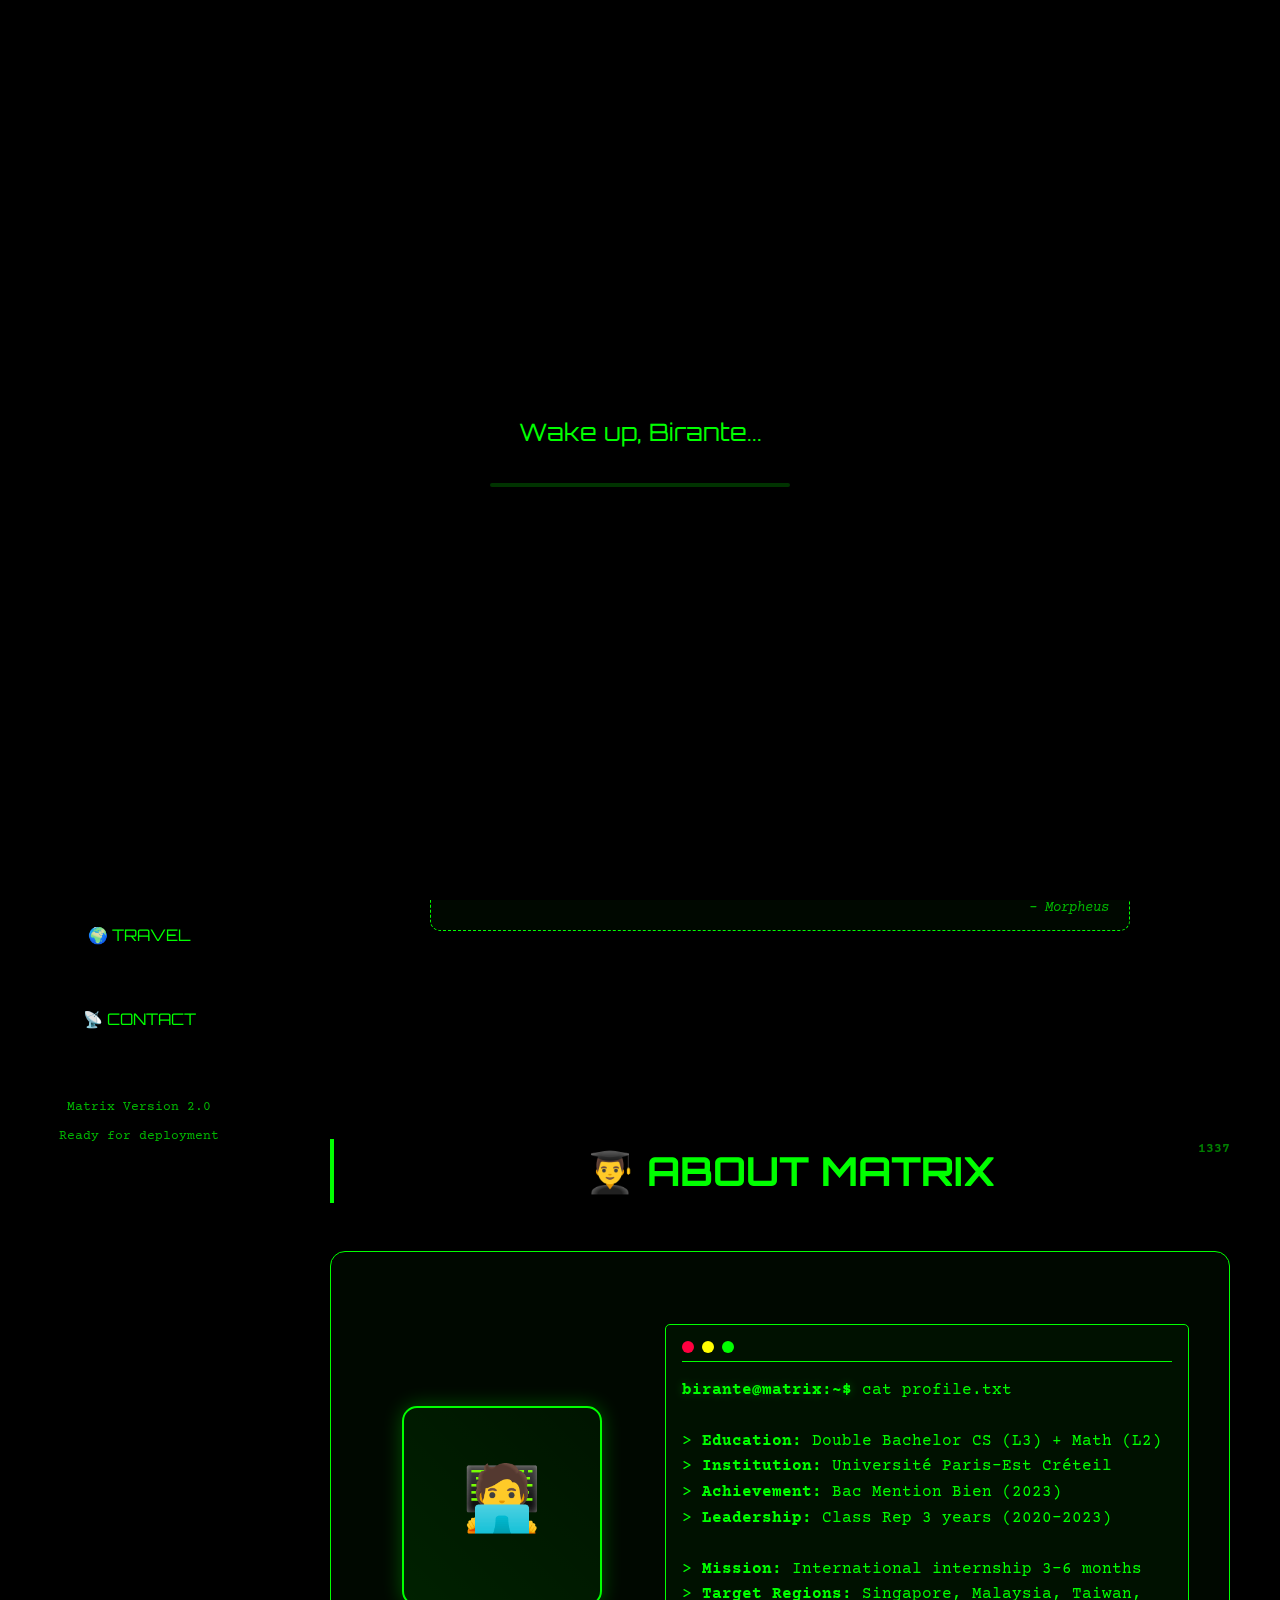
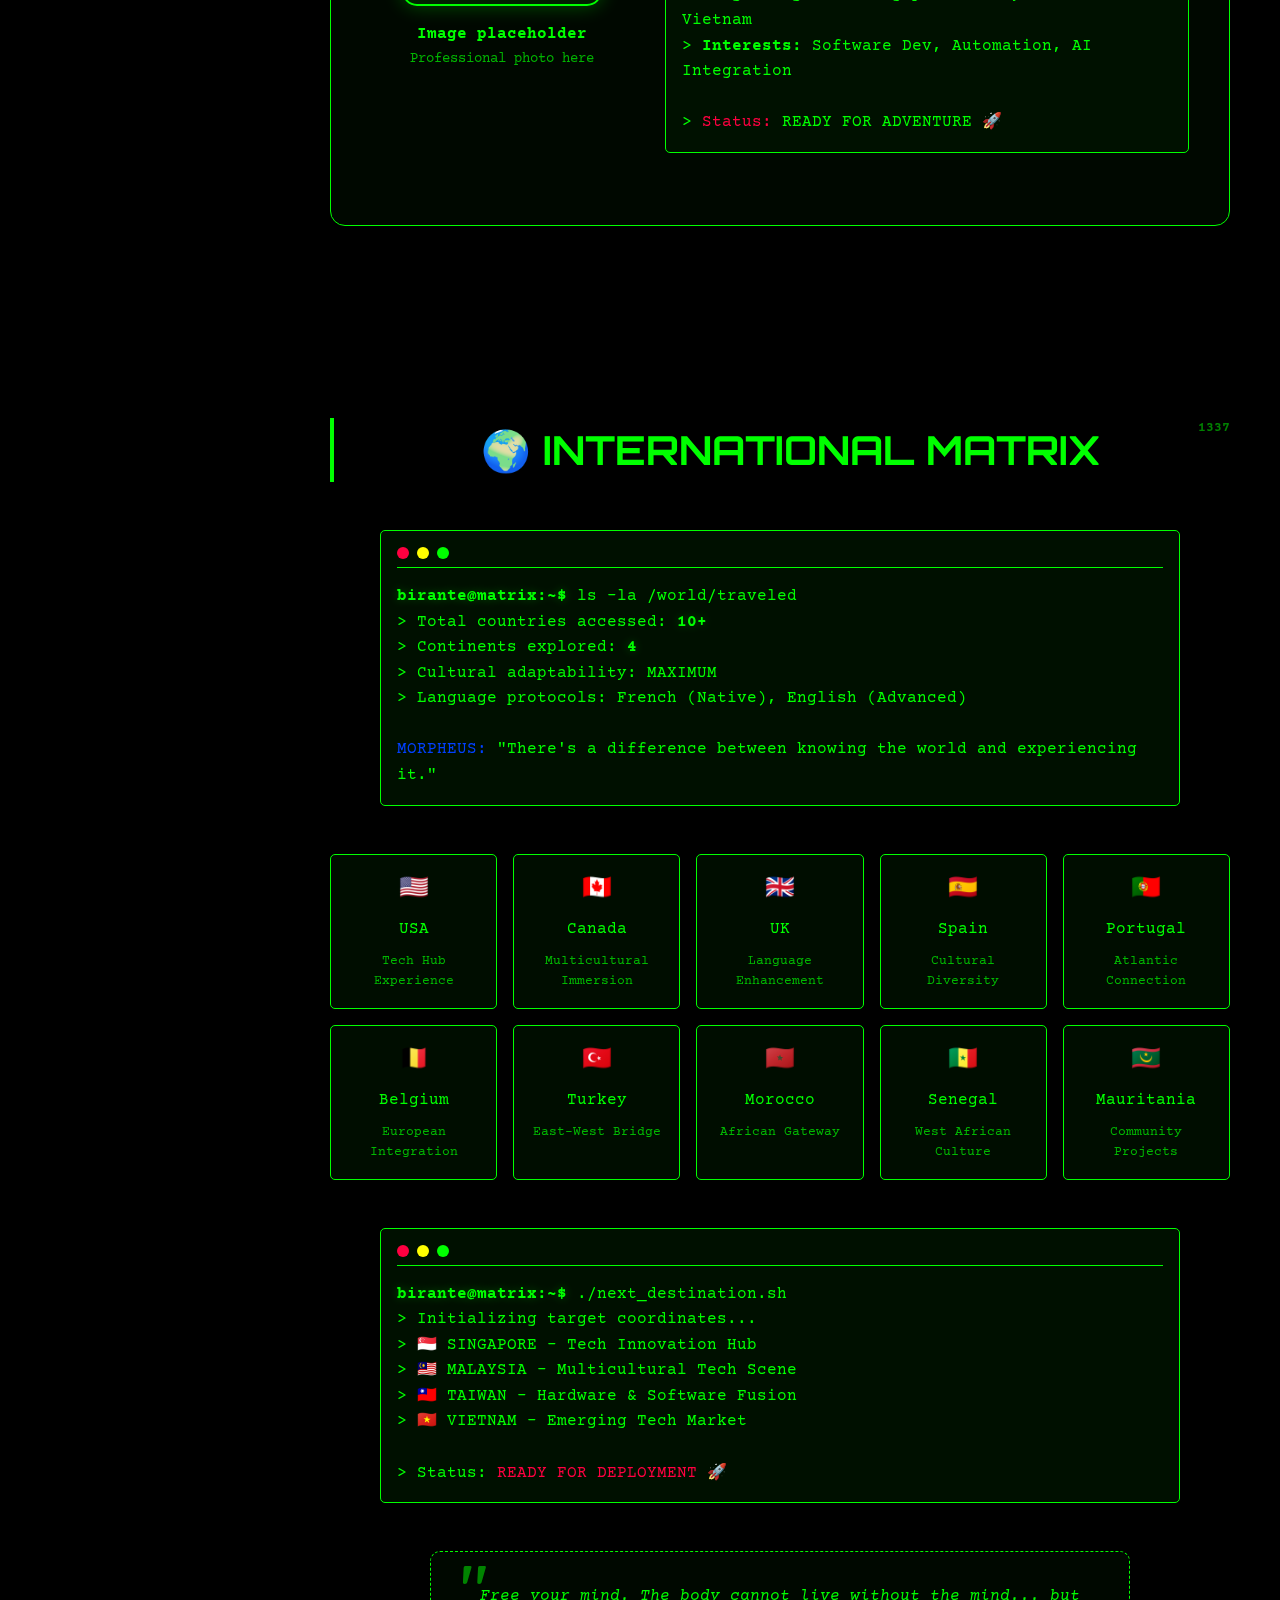
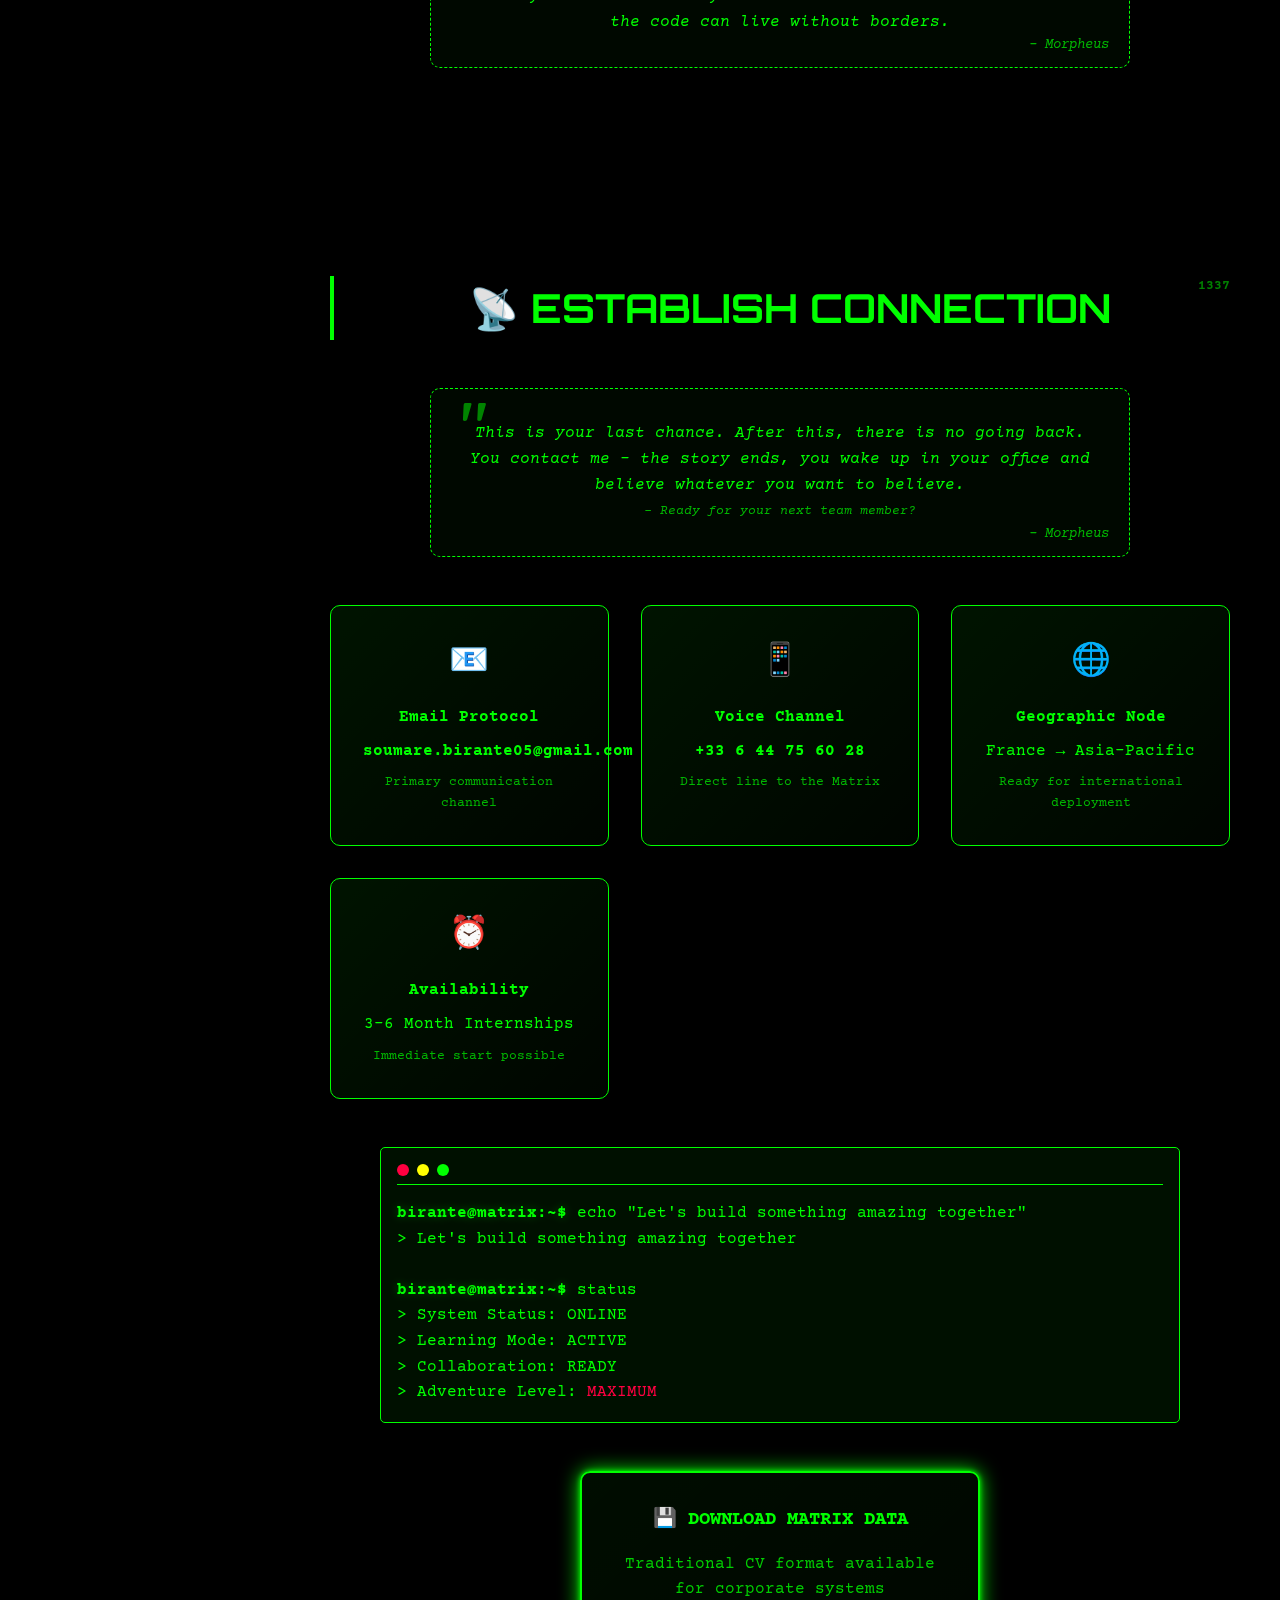
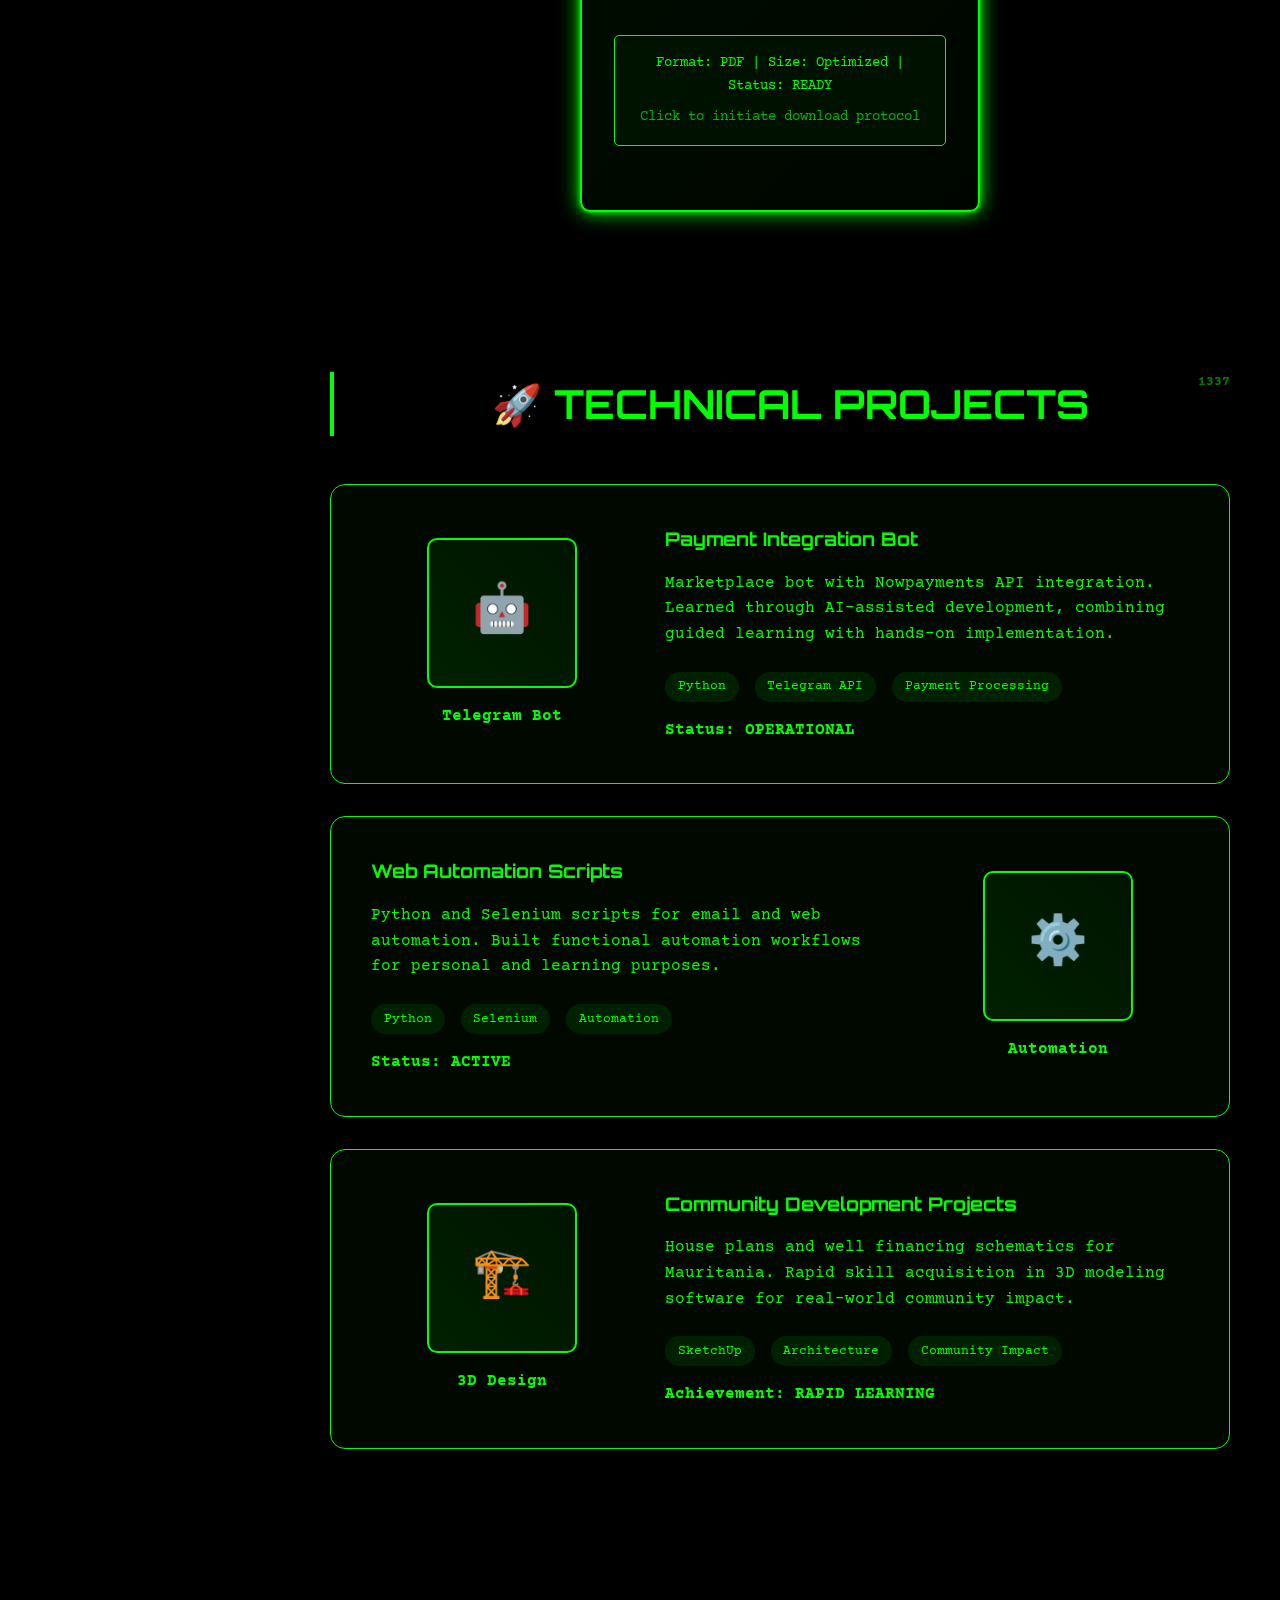
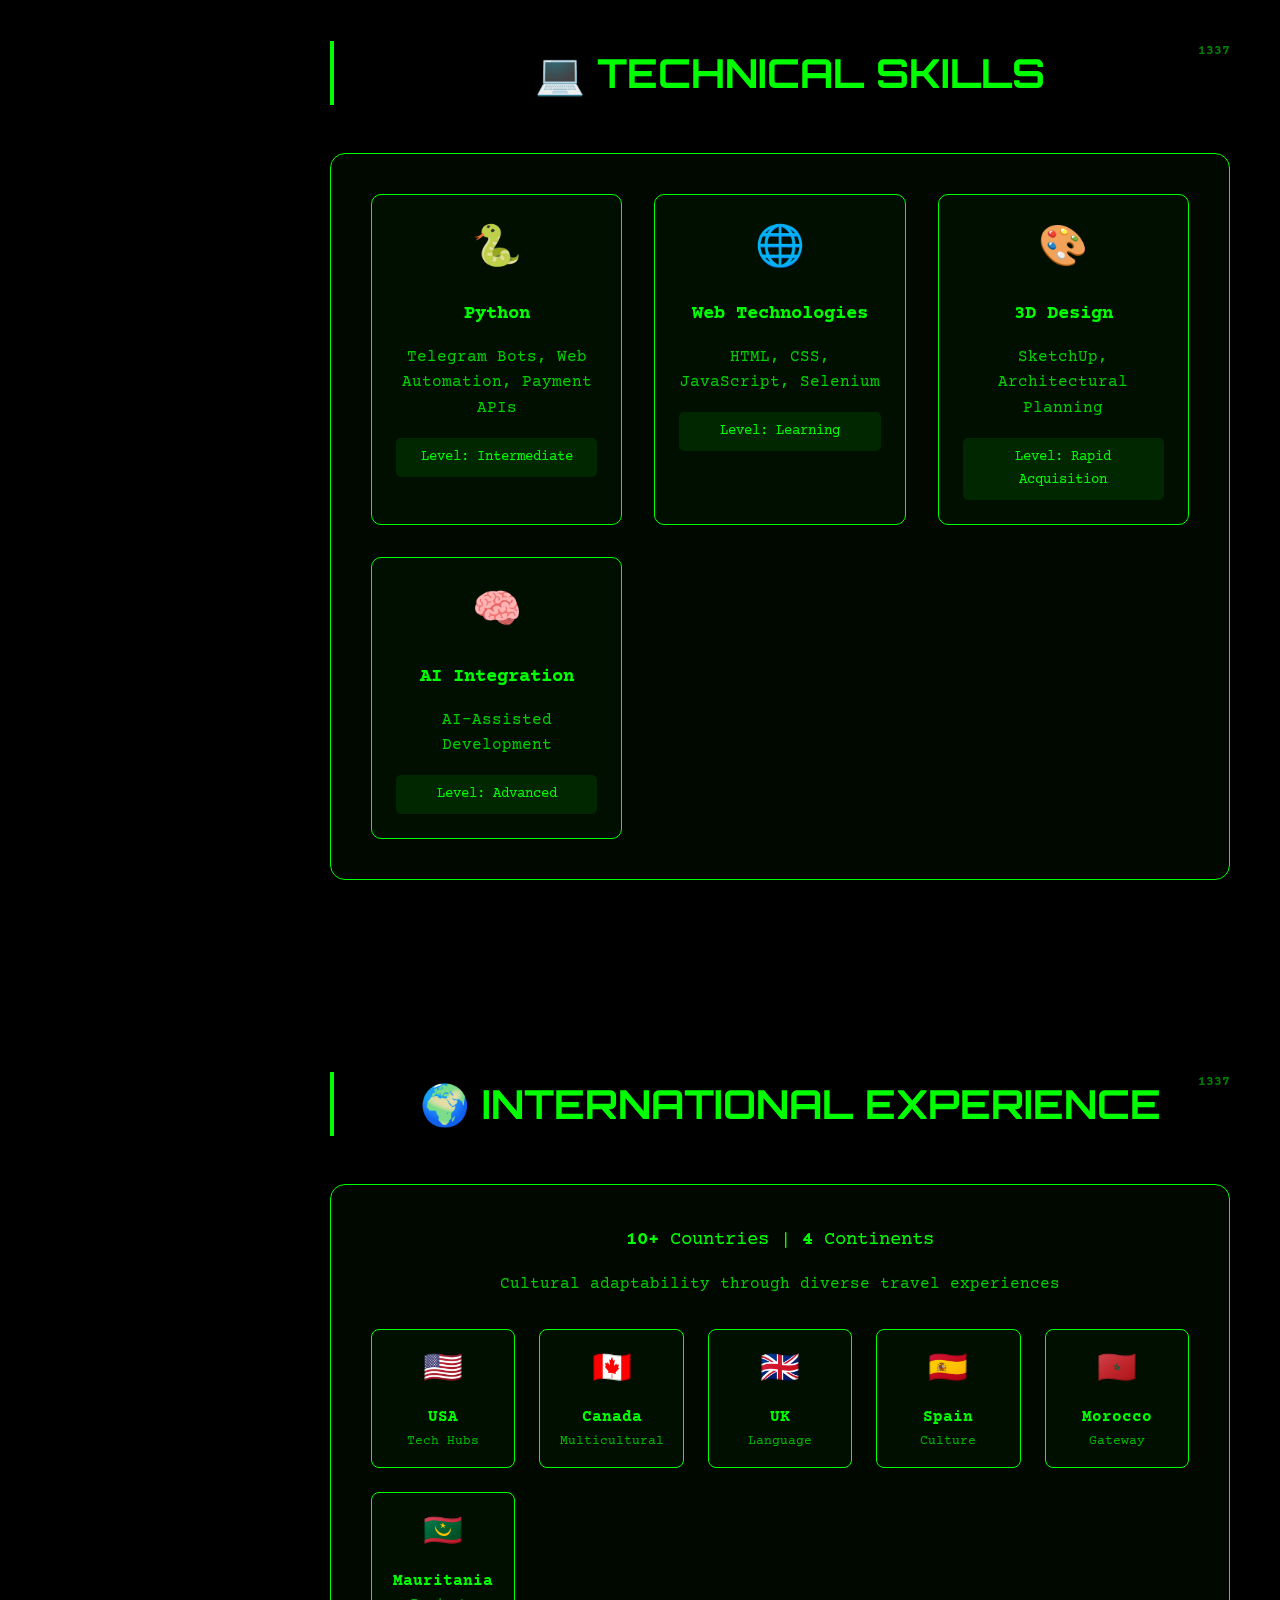
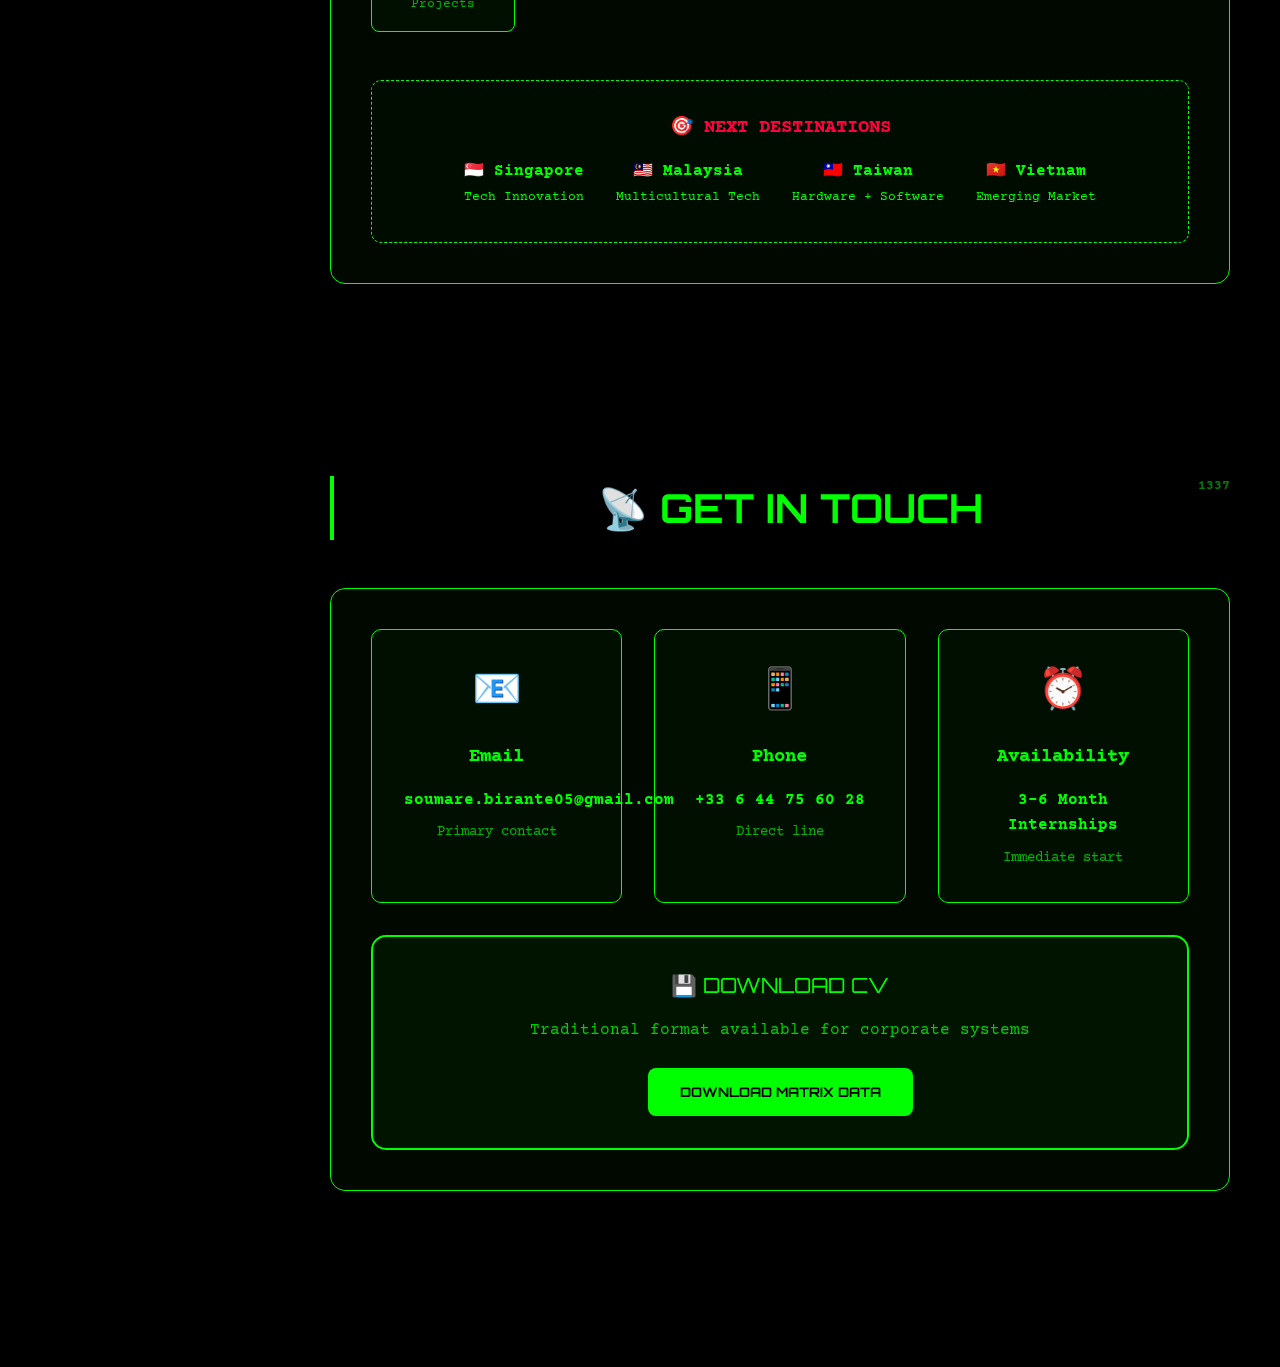
<file: matrix_backup.html>
<!DOCTYPE html>
<html lang="en">
<head>
    <meta charset="UTF-8">
    <meta name="viewport" content="width=device-width, initial-scale=1.0">
    <title>Birante Soumare - Matrix Portfolio</title>
    <style>
        @import url('https://fonts.googleapis.com/css2?family=Orbitron:wght@400;700;900&family=Courier+Prime:wght@400;700&display=swap');
        
        :root {
            --matrix-green: #00ff00;
            --matrix-dark: #001100;
            --matrix-glow: rgba(0, 255, 0, 0.3);
            --neo-red: #ff0040;
            --morpheus-blue: #0040ff;
        }

        * {
            margin: 0;
            padding: 0;
            box-sizing: border-box;
        }

        body {
            background: #000000;
            color: var(--matrix-green);
            font-family: 'Courier Prime', monospace;
            overflow-x: hidden;
            line-height: 1.6;
            margin: 0;
            display: flex;
        }

        /* Matrix Rain Effect */
        .matrix-bg {
            position: fixed;
            top: 0;
            left: 0;
            width: 100%;
            height: 100%;
            pointer-events: none;
            z-index: -1;
            opacity: 0.6;
        }

        .matrix-char {
            position: absolute;
            color: var(--matrix-green);
            font-family: 'Courier Prime', monospace;
            font-size: 12px;
            animation: fall linear infinite;
        }

        @keyframes fall {
            0% { 
                transform: translateY(-100vh); 
                opacity: 1; 
            }
            100% { 
                transform: translateY(100vh); 
                opacity: 0; 
            }
        }

        /* Loading Screen */
        .loading-screen {
            position: fixed;
            top: 0;
            left: 0;
            width: 100%;
            height: 100%;
            background: #000;
            display: flex;
            flex-direction: column;
            justify-content: center;
            align-items: center;
            z-index: 9999;
            transition: opacity 2s ease;
        }

        .loading-text {
            font-family: 'Orbitron', monospace;
            font-size: 1.5rem;
            margin-bottom: 2rem;
            animation: glow 2s ease-in-out infinite alternate;
        }

        .progress-bar {
            width: 300px;
            height: 4px;
            background: rgba(0, 255, 0, 0.2);
            border-radius: 2px;
            overflow: hidden;
        }

        .progress-fill {
            height: 100%;
            background: linear-gradient(90deg, var(--matrix-green), rgba(0, 255, 0, 0.5));
            width: 0;
            animation: loading 3s ease-in-out forwards;
        }

        @keyframes loading {
            to { width: 100%; }
        }

        /* Sidebar Navigation */
        .sidebar {
            position: fixed;
            left: 0;
            top: 0;
            width: 280px;
            height: 100vh;
            background: rgba(0, 20, 0, 0.95);
            backdrop-filter: blur(10px);
            border-right: 2px solid var(--matrix-green);
            z-index: 1000;
            padding: 2rem 1.5rem;
            display: flex;
            flex-direction: column;
        }

        .logo {
            font-family: 'Orbitron', monospace;
            font-weight: 900;
            font-size: 1.5rem;
            color: var(--matrix-green);
            text-shadow: 0 0 15px var(--matrix-glow);
            text-align: center;
            margin-bottom: 3rem;
            padding: 1rem;
            border: 1px solid var(--matrix-green);
            border-radius: 10px;
            background: rgba(0, 255, 0, 0.05);
        }

        .nav-menu {
            list-style: none;
            display: flex;
            flex-direction: column;
            gap: 1.5rem;
            margin-bottom: 3rem;
        }

        .nav-menu a {
            color: var(--matrix-green);
            text-decoration: none;
            font-family: 'Orbitron', monospace;
            transition: all 0.3s ease;
            padding: 1rem 1.5rem;
            border: 1px solid transparent;
            border-radius: 8px;
            display: block;
            position: relative;
            text-align: center;
        }

        .nav-menu a:hover {
            text-shadow: 0 0 15px var(--matrix-glow);
            background: rgba(0, 255, 0, 0.1);
            border-color: var(--matrix-green);
            transform: translateX(5px);
        }

        .nav-menu a.active {
            background: rgba(0, 255, 0, 0.15);
            border-color: var(--matrix-green);
        }

        /* Profile Card in Sidebar */
        .profile-card {
            background: rgba(0, 255, 0, 0.05);
            border: 1px solid var(--matrix-green);
            border-radius: 15px;
            padding: 2rem;
            text-align: center;
            margin-bottom: 2rem;
        }

        .profile-image {
            width: 120px;
            height: 120px;
            border-radius: 50%;
            border: 2px solid var(--matrix-green);
            margin: 0 auto 1rem;
            background: linear-gradient(45deg, rgba(0, 255, 0, 0.1), rgba(0, 255, 0, 0.3));
            display: flex;
            align-items: center;
            justify-content: center;
            font-size: 3rem;
            box-shadow: 0 0 20px var(--matrix-glow);
        }

        .profile-name {
            font-family: 'Orbitron', monospace;
            font-weight: 700;
            margin-bottom: 0.5rem;
            font-size: 1.1rem;
        }

        .profile-title {
            opacity: 0.8;
            font-size: 0.9rem;
            margin-bottom: 1rem;
        }

        .profile-status {
            background: rgba(0, 255, 0, 0.1);
            padding: 0.5rem;
            border-radius: 5px;
            font-size: 0.8rem;
            border: 1px solid var(--matrix-green);
        }

        /* Simplified Pills Navigation */
        .pills-nav {
            position: fixed;
            right: 2rem;
            top: 50%;
            transform: translateY(-50%);
            z-index: 1000;
            display: flex;
            flex-direction: column;
            gap: 1rem;
        }

        .pill {
            width: 50px;
            height: 25px;
            border-radius: 12px;
            cursor: pointer;
            transition: all 0.3s ease;
            position: relative;
            border: 1px solid rgba(255, 255, 255, 0.3);
        }

        .red-pill {
            background: linear-gradient(45deg, var(--neo-red), #ff6b6b);
            box-shadow: 0 0 15px rgba(255, 0, 64, 0.4);
        }

        .blue-pill {
            background: linear-gradient(45deg, var(--morpheus-blue), #4dabf7);
            box-shadow: 0 0 15px rgba(0, 64, 255, 0.4);
        }

        .pill:hover {
            transform: scale(1.1);
            box-shadow: 0 0 20px rgba(255, 255, 255, 0.3);
        }

        .pill::after {
            content: '';
            position: absolute;
            top: 50%;
            left: 50%;
            width: 8px;
            height: 8px;
            background: rgba(255, 255, 255, 0.9);
            border-radius: 50%;
            transform: translate(-50%, -50%);
        }

        /* Main Content Area */
        .main-content {
            margin-left: 280px;
            width: calc(100% - 280px);
            min-height: 100vh;
            padding: 2rem 3rem;
        }

        section {
            margin-bottom: 4rem;
            padding: 3rem 0;
            max-width: 900px;
            margin-left: auto;
            margin-right: auto;
        }

        .section-header {
            text-align: center;
            margin-bottom: 3rem;
        }

        .section-content {
            padding: 0;
        }

        /* Content Cards */
        .content-card {
            background: rgba(0, 20, 0, 0.4);
            border: 1px solid var(--matrix-green);
            border-radius: 15px;
            padding: 2.5rem;
            margin-bottom: 2rem;
            transition: all 0.3s ease;
        }

        .content-card:hover {
            background: rgba(0, 30, 0, 0.6);
            box-shadow: 0 0 25px var(--matrix-glow);
            transform: translateY(-3px);
        }

        h1, h2 {
            font-family: 'Orbitron', monospace;
            text-transform: uppercase;
        }

        h1 {
            font-size: clamp(2rem, 5vw, 4rem);
            text-align: center;
            margin-bottom: 2rem;
            animation: glow 2s ease-in-out infinite alternate;
            position: relative;
        }

        h1::before {
            content: '';
            position: absolute;
            top: -10px;
            left: -10px;
            right: -10px;
            bottom: -10px;
            background: linear-gradient(45deg, var(--matrix-green), transparent, var(--matrix-green));
            z-index: -1;
            opacity: 0.3;
            border-radius: 10px;
        }

        @keyframes glow {
            from { 
                text-shadow: 0 0 20px var(--matrix-green); 
            }
            to { 
                text-shadow: 0 0 40px var(--matrix-green), 0 0 60px var(--matrix-green); 
            }
        }

        h2 {
            font-size: 2rem;
            margin-bottom: 2rem;
            border-left: 4px solid var(--matrix-green);
            padding-left: 1rem;
            position: relative;
        }

        h2::after {
            content: '1337';
            position: absolute;
            right: 0;
            top: 0;
            font-size: 0.8rem;
            opacity: 0.5;
            font-family: 'Courier Prime', monospace;
        }

        /* Terminal Effect */
        .terminal {
            background: rgba(0, 20, 0, 0.8);
            border: 1px solid var(--matrix-green);
            border-radius: 5px;
            padding: 1rem;
            margin: 2rem 0;
            font-family: 'Courier Prime', monospace;
        }

        .terminal-header {
            display: flex;
            gap: 0.5rem;
            margin-bottom: 1rem;
            padding-bottom: 0.5rem;
            border-bottom: 1px solid var(--matrix-green);
        }

        .terminal-dot {
            width: 12px;
            height: 12px;
            border-radius: 50%;
        }

        .dot-red { background: var(--neo-red); }
        .dot-yellow { background: #ffff00; }
        .dot-green { background: var(--matrix-green); }

        .typing-text {
            overflow: hidden;
            border-right: 2px solid var(--matrix-green);
            white-space: nowrap;
            animation: typing 4s steps(50, end), blink-caret 0.75s step-end infinite;
        }

        @keyframes typing {
            from { width: 0 }
            to { width: 100% }
        }

        @keyframes blink-caret {
            from, to { border-color: transparent }
            50% { border-color: var(--matrix-green) }
        }

        /* Cards - Optimized for Performance */
        .project-grid {
            display: grid;
            grid-template-columns: repeat(auto-fit, minmax(350px, 1fr));
            gap: 2rem;
            margin-top: 2rem;
            padding: 1rem 0;
        }

        .project-card {
            background: linear-gradient(135deg, rgba(0, 255, 0, 0.05), rgba(0, 255, 0, 0.02));
            border: 1px solid var(--matrix-green);
            padding: 2rem;
            transition: transform 0.3s ease, box-shadow 0.3s ease;
            position: relative;
            overflow: hidden;
            border-radius: 10px;
            will-change: transform;
            backface-visibility: hidden;
        }

        .project-card::before {
            content: '';
            position: absolute;
            top: -50%;
            left: -50%;
            width: 200%;
            height: 200%;
            background: linear-gradient(45deg, transparent, rgba(0, 255, 0, 0.1), transparent);
            transform: rotate(45deg);
            transition: all 0.6s;
            opacity: 0;
        }

        .project-card:hover::before {
            opacity: 1;
            animation: sweep 1.5s ease-in-out;
        }

        @keyframes sweep {
            0% { transform: rotate(45deg) translateX(-100%); }
            100% { transform: rotate(45deg) translateX(100%); }
        }

        .project-card:hover {
            box-shadow: 0 0 40px var(--matrix-glow);
            transform: translateY(-10px) scale(1.02);
            border-color: var(--matrix-green);
        }

        .project-title {
            color: var(--matrix-green);
            font-family: 'Orbitron', monospace;
            font-size: 1.3rem;
            margin-bottom: 1rem;
            position: relative;
        }

        .project-number {
            position: absolute;
            top: -10px;
            right: -10px;
            background: var(--matrix-green);
            color: #000;
            width: 30px;
            height: 30px;
            border-radius: 50%;
            display: flex;
            align-items: center;
            justify-content: center;
            font-family: 'Orbitron', monospace;
            font-weight: 700;
            font-size: 0.8rem;
        }

        /* Skills Matrix */
        .skills-matrix {
            display: grid;
            grid-template-columns: repeat(auto-fit, minmax(200px, 1fr));
            gap: 1.5rem;
            margin-top: 2rem;
        }

        .skill-node {
            padding: 1.5rem;
            border: 1px solid var(--matrix-green);
            text-align: center;
            background: linear-gradient(135deg, rgba(0, 255, 0, 0.05), transparent);
            transition: all 0.3s;
            position: relative;
            border-radius: 5px;
        }

        .skill-node::before {
            content: '42';
            position: absolute;
            top: 5px;
            right: 5px;
            font-size: 0.6rem;
            opacity: 0.3;
            font-family: 'Courier Prime', monospace;
        }

        .skill-node:hover {
            background: rgba(0, 255, 0, 0.1);
            box-shadow: 0 0 25px var(--matrix-glow);
            transform: scale(1.05);
        }

        /* Travel Map */
        .travel-matrix {
            display: grid;
            grid-template-columns: repeat(auto-fit, minmax(150px, 1fr));
            gap: 1rem;
            margin-top: 2rem;
        }

        .country-node {
            padding: 1rem;
            border: 1px solid var(--matrix-green);
            background: rgba(0, 255, 0, 0.05);
            text-align: center;
            transition: all 0.3s;
            position: relative;
            border-radius: 5px;
        }

        .country-node:hover {
            background: rgba(0, 255, 0, 0.15);
            box-shadow: 0 0 20px var(--matrix-glow);
            transform: translateY(-5px);
        }

        .country-flag {
            font-size: 1.5rem;
            margin-bottom: 0.5rem;
            display: block;
        }

        /* Contact Grid */
        .contact-matrix {
            display: grid;
            grid-template-columns: repeat(auto-fit, minmax(250px, 1fr));
            gap: 2rem;
            margin-top: 2rem;
        }

        .contact-node {
            padding: 2rem;
            border: 1px solid var(--matrix-green);
            background: linear-gradient(135deg, rgba(0, 255, 0, 0.08), rgba(0, 255, 0, 0.02));
            text-align: center;
            transition: all 0.3s;
            position: relative;
            border-radius: 10px;
        }

        .contact-node:hover {
            background: rgba(0, 255, 0, 0.12);
            box-shadow: 0 0 30px var(--matrix-glow);
            transform: scale(1.05);
        }

        .contact-node a {
            color: var(--matrix-green);
            text-decoration: none;
            font-weight: 700;
        }

        .contact-icon {
            font-size: 2rem;
            margin-bottom: 1rem;
            display: block;
        }

        /* Easter Eggs */
        .hidden-number {
            position: absolute;
            opacity: 0.1;
            font-size: 0.7rem;
            font-family: 'Courier Prime', monospace;
            color: var(--matrix-green);
        }

        .quote-morpheus {
            text-align: center;
            font-style: italic;
            margin: 3rem 0;
            padding: 2rem;
            border: 1px dashed var(--matrix-green);
            background: rgba(0, 255, 0, 0.03);
            position: relative;
            border-radius: 10px;
        }

        .quote-morpheus::before {
            content: '"';
            font-size: 4rem;
            position: absolute;
            top: -10px;
            left: 20px;
            color: var(--matrix-green);
            opacity: 0.5;
        }

        .quote-morpheus::after {
            content: '- Morpheus';
            position: absolute;
            bottom: 10px;
            right: 20px;
            font-size: 0.9rem;
            opacity: 0.7;
        }

        /* Glitch Effects */
        .glitch {
            position: relative;
            display: inline-block;
        }

        .glitch:hover::before,
        .glitch:hover::after {
            content: attr(data-text);
            position: absolute;
            top: 0;
            left: 0;
            width: 100%;
            height: 100%;
        }

        .glitch:hover::before {
            animation: glitch-1 0.5s infinite linear alternate-reverse;
            color: var(--neo-red);
            z-index: -1;
        }

        .glitch:hover::after {
            animation: glitch-2 0.5s infinite linear alternate-reverse;
            color: var(--morpheus-blue);
            z-index: -2;
        }

        @keyframes glitch-1 {
            0% { clip: rect(0, 900px, 0, 0); }
            10% { clip: rect(32px, 900px, 36px, 0); }
            20% { clip: rect(70px, 900px, 75px, 0); }
            30% { clip: rect(95px, 900px, 100px, 0); }
            40% { clip: rect(15px, 900px, 20px, 0); }
            50% { clip: rect(55px, 900px, 60px, 0); }
            60% { clip: rect(85px, 900px, 90px, 0); }
            70% { clip: rect(25px, 900px, 30px, 0); }
            80% { clip: rect(65px, 900px, 70px, 0); }
            90% { clip: rect(105px, 900px, 110px, 0); }
            100% { clip: rect(45px, 900px, 50px, 0); }
        }

        @keyframes glitch-2 {
            0% { clip: rect(0, 900px, 0, 0); }
            15% { clip: rect(12px, 900px, 17px, 0); }
            25% { clip: rect(52px, 900px, 57px, 0); }
            35% { clip: rect(82px, 900px, 87px, 0); }
            45% { clip: rect(22px, 900px, 27px, 0); }
            55% { clip: rect(62px, 900px, 67px, 0); }
            65% { clip: rect(92px, 900px, 97px, 0); }
            75% { clip: rect(32px, 900px, 37px, 0); }
            85% { clip: rect(72px, 900px, 77px, 0); }
            95% { clip: rect(102px, 900px, 107px, 0); }
            100% { clip: rect(42px, 900px, 47px, 0); }
        }

        /* Responsive */
        @media (max-width: 768px) {
            nav {
                padding: 0.5rem 1rem;
            }
            
            .nav-container {
                flex-direction: column;
                gap: 1rem;
            }
            
            nav ul {
                flex-direction: row;
                gap: 1rem;
                font-size: 0.8rem;
                flex-wrap: wrap;
                justify-content: center;
            }
            
            nav a {
                padding: 0.3rem 0.6rem;
                font-size: 0.8rem;
            }
            
            .pills-nav {
                right: 1rem;
                bottom: 2rem;
                top: auto;
                transform: none;
                flex-direction: row;
                gap: 0.5rem;
            }
            
            .pill {
                width: 35px;
                height: 18px;
            }
            
            section {
                padding: 80px 1rem 30px;
                min-height: auto;
            }
            
            .project-grid,
            .skills-matrix,
            .travel-matrix,
            .contact-matrix {
                grid-template-columns: 1fr;
                gap: 1rem;
            }
            
            .project-card,
            .skill-node,
            .country-node,
            .contact-node {
                padding: 1.5rem;
            }
            
            h1 {
                font-size: 1.8rem;
            }
            
            h2 {
                font-size: 1.4rem;
            }
            
            .terminal {
                padding: 1rem;
                font-size: 0.9rem;
            }
            
            .quote-morpheus {
                margin: 2rem 0;
                padding: 1.5rem;
            }
            
            .matrix-bg {
                opacity: 0.2;
            }
        }

        /* Animations */
        .fade-in-up {
            opacity: 0;
            transform: translateY(30px);
            animation: fadeInUp 1s ease forwards;
        }

        @keyframes fadeInUp {
            to {
                opacity: 1;
                transform: translateY(0);
            }
        }

        /* Matrix Code Style Numbers */
        .matrix-number {
            color: var(--matrix-green);
            font-family: 'Courier Prime', monospace;
            font-weight: 700;
            text-shadow: 0 0 10px var(--matrix-glow);
        }

        /* Simplified Hover Effects for Better Performance */
        .project-card:hover {
            transform: translateY(-8px) scale(1.01);
            box-shadow: 0 0 30px var(--matrix-glow);
        }

        /* Morphing Background */
        body::before {
            content: '';
            position: fixed;
            top: 0;
            left: 0;
            width: 100%;
            height: 100%;
            background: radial-gradient(circle at 20% 80%, rgba(0, 255, 0, 0.03) 0%, transparent 50%),
                        radial-gradient(circle at 80% 20%, rgba(0, 255, 0, 0.03) 0%, transparent 50%),
                        radial-gradient(circle at 40% 40%, rgba(0, 255, 0, 0.02) 0%, transparent 50%);
            pointer-events: none;
            z-index: -3;
            animation: morphing-bg 20s ease-in-out infinite;
        }

        @keyframes morphing-bg {
            0%, 100% {
                background: radial-gradient(circle at 20% 80%, rgba(0, 255, 0, 0.03) 0%, transparent 50%),
                            radial-gradient(circle at 80% 20%, rgba(0, 255, 0, 0.03) 0%, transparent 50%);
            }
            50% {
                background: radial-gradient(circle at 60% 30%, rgba(0, 255, 0, 0.04) 0%, transparent 50%),
                            radial-gradient(circle at 30% 70%, rgba(0, 255, 0, 0.04) 0%, transparent 50%);
            }
        }

        /* Holographic Text Effect */
        .holographic {
            background: linear-gradient(45deg, var(--matrix-green), var(--morpheus-blue), var(--neo-red), var(--matrix-green));
            background-size: 400% 400%;
            -webkit-background-clip: text;
            background-clip: text;
            -webkit-text-fill-color: transparent;
            animation: holographic-shift 3s ease-in-out infinite;
        }

        @keyframes holographic-shift {
            0%, 100% { background-position: 0% 50%; }
            50% { background-position: 100% 50%; }
        }

        /* Improved Layout and Spacing */
        .project-grid, .skills-matrix, .travel-matrix, .contact-matrix {
            margin: 3rem auto;
            max-width: 1000px;
        }

        .terminal {
            margin: 2rem auto !important;
            max-width: 800px !important;
        }

        .quote-morpheus {
            margin: 3rem auto !important;
            max-width: 700px !important;
        }

        /* Neon Glow Borders - Optimized */
        .neon-border {
            border: 2px solid var(--matrix-green);
            box-shadow: 
                0 0 5px var(--matrix-green),
                0 0 20px var(--matrix-green);
            animation: neon-flicker 3s infinite alternate;
        }

        @keyframes neon-flicker {
            0%, 100% {
                box-shadow: 
                    0 0 5px var(--matrix-green),
                    0 0 20px var(--matrix-green);
            }
            50% {
                box-shadow: 
                    0 0 10px var(--matrix-green),
                    0 0 30px var(--matrix-green);
            }
        }

        /* Better Visual Hierarchy */
        h2 {
            text-align: center;
            margin-bottom: 1rem;
            font-size: clamp(1.5rem, 4vw, 2.5rem);
        }

        /* Improved Pills Layout */
        .pills-nav {
            gap: 0.8rem;
        }

        .pill {
            width: 50px;
            height: 25px;
            border-radius: 12px;
        }
    </style>
</head>
<body>
    <!-- Loading Screen -->
    <div class="loading-screen" id="loadingScreen">
        <div class="loading-text">Wake up, Birante...</div>
        <div class="progress-bar">
            <div class="progress-fill"></div>
        </div>
    </div>

    <!-- Matrix Rain Background -->
    <div class="matrix-bg" id="matrixBg"></div>

    <!-- Sidebar Navigation -->
    <div class="sidebar">
        <div class="logo">BIRANTE.EXE</div>
        
        <div class="profile-card">
            <div class="profile-image">👨‍💻</div>
            <div class="profile-name">Birante Soumare</div>
            <div class="profile-title">Computer Science Student</div>
            <div class="profile-status">🟢 Available for Internship</div>
        </div>

        <ul class="nav-menu">
            <li><a href="#home" class="nav-link active">🏠 HOME</a></li>
            <li><a href="#about" class="nav-link">👨‍🎓 ABOUT</a></li>
            <li><a href="#projects" class="nav-link">🚀 PROJECTS</a></li>
            <li><a href="#skills" class="nav-link">💻 SKILLS</a></li>
            <li><a href="#travel" class="nav-link">🌍 TRAVEL</a></li>
            <li><a href="#contact" class="nav-link">📡 CONTACT</a></li>
        </ul>

        <div style="margin-top: auto; text-align: center; opacity: 0.7; font-size: 0.8rem;">
            <div>Matrix Version 2.0</div>
            <div style="margin-top: 0.5rem;">Ready for deployment</div>
        </div>
    </div>

    <!-- Simplified Pills Navigation -->
    <div class="pills-nav">
        <div class="pill red-pill" onclick="showMatrix()" title="Red Pill - Enhanced Matrix Mode"></div>
        <div class="pill blue-pill" onclick="hideMatrix()" title="Blue Pill - Clean Professional Mode"></div>
    </div>

    <!-- Hidden Numbers -->
    <div class="hidden-number" style="top: 10%; left: 5%;">1337</div>
    <div class="hidden-number" style="top: 25%; right: 3%;">42</div>
    <div class="hidden-number" style="top: 60%; left: 2%;">2001</div>
    <div class="hidden-number" style="bottom: 20%; right: 8%;">0xFF</div>

    <!-- Main Content -->
    <div class="main-content">
        
        <!-- Home Section -->
        <section id="home">
            <div class="section-header">
                <h1 class="glitch" data-text="WELCOME TO THE MATRIX">WELCOME TO THE MATRIX</h1>
            </div>
            
            <div class="content-card">
                <div class="terminal">
                    <div class="terminal-header">
                        <div class="terminal-dot dot-red"></div>
                        <div class="terminal-dot dot-yellow"></div>
                        <div class="terminal-dot dot-green"></div>
                    </div>
                    <div class="typing-text">
                        > System initialized | User: Birante Soumare | Status: Ready for deployment
                    </div>
                </div>
                
                <div style="text-align: center; margin: 2rem 0;">
                    <div style="font-size: 1.3rem; margin-bottom: 1rem; font-family: 'Orbitron', monospace;">
                        Computer Science Student | International Seeker
                    </div>
                    <div style="opacity: 0.8;">
                        📧 soumare.birante05@gmail.com | 📱 +33 6 44 75 60 28<br>
                        🌐 France → Asia-Pacific Ready
                    </div>
                </div>
            </div>

            <div class="quote-morpheus">
                There is a difference between knowing the path and walking the path. 
                I choose to walk the path of code, learning, and international adventure.
            </div>
        </section>

        <!-- About Section -->
        <section id="about">
            <div class="section-header">
                <h2>👨‍🎓 ABOUT MATRIX</h2>
            </div>
            
            <div class="content-card">
                <div style="display: grid; grid-template-columns: 1fr 2fr; gap: 2rem; align-items: center;">
                    <div style="text-align: center;">
                        <div style="width: 200px; height: 200px; border: 2px solid var(--matrix-green); border-radius: 15px; margin: 0 auto; background: linear-gradient(45deg, rgba(0, 255, 0, 0.1), rgba(0, 255, 0, 0.05)); display: flex; align-items: center; justify-content: center; font-size: 4rem; box-shadow: 0 0 20px var(--matrix-glow);">
                            🧑‍💻
                        </div>
                        <div style="margin-top: 1rem; font-weight: 700;">Image placeholder</div>
                        <div style="opacity: 0.7; font-size: 0.9rem;">Professional photo here</div>
                    </div>
                    <div>
                        <div class="terminal">
                            <div class="terminal-header">
                                <div class="terminal-dot dot-red"></div>
                                <div class="terminal-dot dot-yellow"></div>
                                <div class="terminal-dot dot-green"></div>
                            </div>
                            <div>
                                <span class="matrix-number">birante@matrix:~$</span> cat profile.txt<br><br>
                                > <strong>Education:</strong> Double Bachelor CS (L3) + Math (L2)<br>
                                > <strong>Institution:</strong> Université Paris-Est Créteil<br>
                                > <strong>Achievement:</strong> Bac Mention Bien (2023)<br>
                                > <strong>Leadership:</strong> Class Rep 3 years (2020-2023)<br><br>
                                > <strong>Mission:</strong> International internship 3-6 months<br>
                                > <strong>Target Regions:</strong> Singapore, Malaysia, Taiwan, Vietnam<br>
                                > <strong>Interests:</strong> Software Dev, Automation, AI Integration<br><br>
                                > <span style="color: var(--neo-red);">Status:</span> READY FOR ADVENTURE 🚀
                            </div>
                        </div>
                    </div>
                </div>
            </div>
        </section>

    <!-- Travel Section -->
    <section id="travel">
        <div class="section-container">
            <div class="section-header">
                <h2>🌍 INTERNATIONAL MATRIX</h2>
            </div>
            
            <div class="section-content">
                <div class="terminal" style="margin: 0 auto 3rem; max-width: 800px;">
                    <div class="terminal-header">
                        <div class="terminal-dot dot-red"></div>
                        <div class="terminal-dot dot-yellow"></div>
                        <div class="terminal-dot dot-green"></div>
                    </div>
                    <div>
                        <span class="matrix-number">birante@matrix:~$</span> ls -la /world/traveled<br>
                        > Total countries accessed: <span class="matrix-number">10+</span><br>
                        > Continents explored: <span class="matrix-number">4</span><br>
                        > Cultural adaptability: <span style="color: var(--matrix-green);">MAXIMUM</span><br>
                        > Language protocols: French (Native), English (Advanced)<br><br>
                        <span style="color: var(--morpheus-blue);">MORPHEUS:</span> "There's a difference between knowing the world and experiencing it."
                    </div>
                </div>

                <div class="travel-matrix">
            <div class="country-node">
                <span class="country-flag">🇺🇸</span>
                <div>USA</div>
                <div style="font-size: 0.8rem; opacity: 0.7; margin-top: 0.5rem;">Tech Hub Experience</div>
            </div>
            <div class="country-node">
                <span class="country-flag">🇨🇦</span>
                <div>Canada</div>
                <div style="font-size: 0.8rem; opacity: 0.7; margin-top: 0.5rem;">Multicultural Immersion</div>
            </div>
            <div class="country-node">
                <span class="country-flag">🇬🇧</span>
                <div>UK</div>
                <div style="font-size: 0.8rem; opacity: 0.7; margin-top: 0.5rem;">Language Enhancement</div>
            </div>
            <div class="country-node">
                <span class="country-flag">🇪🇸</span>
                <div>Spain</div>
                <div style="font-size: 0.8rem; opacity: 0.7; margin-top: 0.5rem;">Cultural Diversity</div>
            </div>
            <div class="country-node">
                <span class="country-flag">🇵🇹</span>
                <div>Portugal</div>
                <div style="font-size: 0.8rem; opacity: 0.7; margin-top: 0.5rem;">Atlantic Connection</div>
            </div>
            <div class="country-node">
                <span class="country-flag">🇧🇪</span>
                <div>Belgium</div>
                <div style="font-size: 0.8rem; opacity: 0.7; margin-top: 0.5rem;">European Integration</div>
            </div>
            <div class="country-node">
                <span class="country-flag">🇹🇷</span>
                <div>Turkey</div>
                <div style="font-size: 0.8rem; opacity: 0.7; margin-top: 0.5rem;">East-West Bridge</div>
            </div>
            <div class="country-node">
                <span class="country-flag">🇲🇦</span>
                <div>Morocco</div>
                <div style="font-size: 0.8rem; opacity: 0.7; margin-top: 0.5rem;">African Gateway</div>
            </div>
            <div class="country-node">
                <span class="country-flag">🇸🇳</span>
                <div>Senegal</div>
                <div style="font-size: 0.8rem; opacity: 0.7; margin-top: 0.5rem;">West African Culture</div>
            </div>
            <div class="country-node">
                <span class="country-flag">🇲🇷</span>
                <div>Mauritania</div>
                <div style="font-size: 0.8rem; opacity: 0.7; margin-top: 0.5rem;">Community Projects</div>
            </div>
        </div>

        <div class="terminal" style="margin-top: 3rem;">
            <div class="terminal-header">
                <div class="terminal-dot dot-red"></div>
                <div class="terminal-dot dot-yellow"></div>
                <div class="terminal-dot dot-green"></div>
            </div>
            <div>
                <span class="matrix-number">birante@matrix:~$</span> ./next_destination.sh<br>
                > Initializing target coordinates...<br>
                > <span style="color: var(--matrix-green);">🇸🇬 SINGAPORE</span> - Tech Innovation Hub<br>
                > <span style="color: var(--matrix-green);">🇲🇾 MALAYSIA</span> - Multicultural Tech Scene<br>
                > <span style="color: var(--matrix-green);">🇹🇼 TAIWAN</span> - Hardware & Software Fusion<br>
                > <span style="color: var(--matrix-green);">🇻🇳 VIETNAM</span> - Emerging Tech Market<br><br>
                > Status: <span style="color: var(--neo-red);">READY FOR DEPLOYMENT</span> 🚀
            </div>
        </div>

                <div class="quote-morpheus" style="margin-top: 3rem;">
                    Free your mind. The body cannot live without the mind... 
                    but the code can live without borders.
                </div>
            </div>
        </div>
    </section>

    <!-- Contact Section -->
    <section id="contact">
        <div class="section-container">
            <div class="section-header">
                <h2>📡 ESTABLISH CONNECTION</h2>
            </div>
            
            <div class="section-content">
                <div class="quote-morpheus">
                    This is your last chance. After this, there is no going back.
                    <br>You contact me - the story ends, you wake up in your office and believe whatever you want to believe.
                    <br><small style="opacity: 0.7;">- Ready for your next team member?</small>
                </div>

                <div class="contact-matrix">
            <div class="contact-node">
                <span class="contact-icon">📧</span>
                <div style="font-weight: 700; margin-bottom: 0.5rem;">Email Protocol</div>
                <a href="mailto:soumare.birante05@gmail.com">soumare.birante05@gmail.com</a>
                <div style="font-size: 0.8rem; opacity: 0.7; margin-top: 0.5rem;">Primary communication channel</div>
            </div>

            <div class="contact-node">
                <span class="contact-icon">📱</span>
                <div style="font-weight: 700; margin-bottom: 0.5rem;">Voice Channel</div>
                <a href="tel:+33644756028">+33 6 44 75 60 28</a>
                <div style="font-size: 0.8rem; opacity: 0.7; margin-top: 0.5rem;">Direct line to the Matrix</div>
            </div>

            <div class="contact-node">
                <span class="contact-icon">🌐</span>
                <div style="font-weight: 700; margin-bottom: 0.5rem;">Geographic Node</div>
                <div>France → Asia-Pacific</div>
                <div style="font-size: 0.8rem; opacity: 0.7; margin-top: 0.5rem;">Ready for international deployment</div>
            </div>

            <div class="contact-node">
                <span class="contact-icon">⏰</span>
                <div style="font-weight: 700; margin-bottom: 0.5rem;">Availability</div>
                <div>3-6 Month Internships</div>
                <div style="font-size: 0.8rem; opacity: 0.7; margin-top: 0.5rem;">Immediate start possible</div>
            </div>
        </div>

        <div class="terminal" style="margin-top: 3rem;">
            <div class="terminal-header">
                <div class="terminal-dot dot-red"></div>
                <div class="terminal-dot dot-yellow"></div>
                <div class="terminal-dot dot-green"></div>
            </div>
            <div>
                <span class="matrix-number">birante@matrix:~$</span> echo "Let's build something amazing together"<br>
                > <span style="color: var(--matrix-green);">Let's build something amazing together</span><br><br>
                <span class="matrix-number">birante@matrix:~$</span> status<br>
                > System Status: <span style="color: var(--matrix-green);">ONLINE</span><br>
                > Learning Mode: <span style="color: var(--matrix-green);">ACTIVE</span><br>
                > Collaboration: <span style="color: var(--matrix-green);">READY</span><br>
                > Adventure Level: <span style="color: var(--neo-red);">MAXIMUM</span><br>
            </div>
        </div>

        <!-- Matrix-style CV Download -->
        <div style="text-align: center; margin-top: 3rem;">
            <div class="project-card neon-border" style="max-width: 400px; margin: 0 auto; cursor: pointer;" onclick="downloadCV()">
                <div style="font-size: 1.2rem; font-weight: 700; margin-bottom: 1rem;">💾 DOWNLOAD MATRIX DATA</div>
                <div style="opacity: 0.8;">Traditional CV format available for corporate systems</div>
                <div class="terminal" style="margin-top: 1rem; font-size: 0.9rem;">
                    <div>Format: PDF | Size: Optimized | Status: <span style="color: var(--matrix-green);">READY</span></div>
                    <div style="margin-top: 0.5rem; opacity: 0.7;">Click to initiate download protocol</div>
                </div>
            </div>
                </div>
            </div>
        </div>
    </section>

    <!-- Hidden Achievement Section -->
    <section id="achievements" style="display: none;">
        <h2>🏆 HIDDEN ACHIEVEMENTS</h2>
        <div class="terminal">
            <div class="terminal-header">
                <div class="terminal-dot dot-red"></div>
                <div class="terminal-dot dot-yellow"></div>
                <div class="terminal-dot dot-green"></div>
            </div>
            <div>
                <span class="matrix-number">birante@matrix:~$</span> cat /var/log/achievements.log<br>
                > [UNLOCKED] Class Representative x3 Years<br>
                > [UNLOCKED] International Traveler (10+ Countries)<br>
                > [UNLOCKED] Rapid Skill Acquisition<br>
                > [UNLOCKED] AI-Assisted Learning Pioneer<br>
                > [UNLOCKED] Community Project Contributor<br>
                > [UNLOCKED] Content Creator (Viral Videos)<br>
                > [UNLOCKED] Athletic Discipline (5x/week Runner)<br>
                > [UNLOCKED] Artistic Vision (Painting Hobby)<br>
                > [HIDDEN] Konami Code Master<br>
                > [HIDDEN] Matrix Navigator<br>
                > [HIDDEN] Reality Bender<br>
            </div>
        </div>
        
        <div class="quote-morpheus" style="margin-top: 2rem;">
            You have to understand, most people are not ready to be unplugged. 
            But you... you found the hidden section. Welcome to the real Matrix.
        </div>
    </section>

        <!-- Projects Section -->
        <section id="projects">
            <div class="section-header">
                <h2>🚀 TECHNICAL PROJECTS</h2>
            </div>
            
            <!-- Project 1 -->
            <div class="content-card">
                <div style="display: grid; grid-template-columns: 1fr 2fr; gap: 2rem; align-items: center;">
                    <div style="text-align: center;">
                        <div style="width: 150px; height: 150px; border: 2px solid var(--matrix-green); border-radius: 10px; margin: 0 auto; background: linear-gradient(45deg, rgba(0, 255, 0, 0.1), rgba(0, 255, 0, 0.05)); display: flex; align-items: center; justify-content: center; font-size: 3rem;">
                            🤖
                        </div>
                        <div style="margin-top: 1rem; font-weight: 700; color: var(--matrix-green);">Telegram Bot</div>
                    </div>
                    <div>
                        <h3 style="color: var(--matrix-green); font-family: 'Orbitron', monospace; margin-bottom: 1rem;">Payment Integration Bot</h3>
                        <p style="margin-bottom: 1.5rem; line-height: 1.6;">
                            Marketplace bot with Nowpayments API integration. Learned through AI-assisted development, 
                            combining guided learning with hands-on implementation.
                        </p>
                        <div style="display: flex; gap: 1rem; flex-wrap: wrap; margin-bottom: 1rem;">
                            <span style="background: rgba(0, 255, 0, 0.1); padding: 0.3rem 0.8rem; border-radius: 15px; font-size: 0.8rem;">Python</span>
                            <span style="background: rgba(0, 255, 0, 0.1); padding: 0.3rem 0.8rem; border-radius: 15px; font-size: 0.8rem;">Telegram API</span>
                            <span style="background: rgba(0, 255, 0, 0.1); padding: 0.3rem 0.8rem; border-radius: 15px; font-size: 0.8rem;">Payment Processing</span>
                        </div>
                        <div style="color: var(--matrix-green); font-weight: 700;">Status: OPERATIONAL</div>
                    </div>
                </div>
            </div>

            <!-- Project 2 -->
            <div class="content-card">
                <div style="display: grid; grid-template-columns: 2fr 1fr; gap: 2rem; align-items: center;">
                    <div>
                        <h3 style="color: var(--matrix-green); font-family: 'Orbitron', monospace; margin-bottom: 1rem;">Web Automation Scripts</h3>
                        <p style="margin-bottom: 1.5rem; line-height: 1.6;">
                            Python and Selenium scripts for email and web automation. Built functional automation 
                            workflows for personal and learning purposes.
                        </p>
                        <div style="display: flex; gap: 1rem; flex-wrap: wrap; margin-bottom: 1rem;">
                            <span style="background: rgba(0, 255, 0, 0.1); padding: 0.3rem 0.8rem; border-radius: 15px; font-size: 0.8rem;">Python</span>
                            <span style="background: rgba(0, 255, 0, 0.1); padding: 0.3rem 0.8rem; border-radius: 15px; font-size: 0.8rem;">Selenium</span>
                            <span style="background: rgba(0, 255, 0, 0.1); padding: 0.3rem 0.8rem; border-radius: 15px; font-size: 0.8rem;">Automation</span>
                        </div>
                        <div style="color: var(--matrix-green); font-weight: 700;">Status: ACTIVE</div>
                    </div>
                    <div style="text-align: center;">
                        <div style="width: 150px; height: 150px; border: 2px solid var(--matrix-green); border-radius: 10px; margin: 0 auto; background: linear-gradient(45deg, rgba(0, 255, 0, 0.1), rgba(0, 255, 0, 0.05)); display: flex; align-items: center; justify-content: center; font-size: 3rem;">
                            ⚙️
                        </div>
                        <div style="margin-top: 1rem; font-weight: 700; color: var(--matrix-green);">Automation</div>
                    </div>
                </div>
            </div>

            <!-- Project 3 -->
            <div class="content-card">
                <div style="display: grid; grid-template-columns: 1fr 2fr; gap: 2rem; align-items: center;">
                    <div style="text-align: center;">
                        <div style="width: 150px; height: 150px; border: 2px solid var(--matrix-green); border-radius: 10px; margin: 0 auto; background: linear-gradient(45deg, rgba(0, 255, 0, 0.1), rgba(0, 255, 0, 0.05)); display: flex; align-items: center; justify-content: center; font-size: 3rem;">
                            🏗️
                        </div>
                        <div style="margin-top: 1rem; font-weight: 700; color: var(--matrix-green);">3D Design</div>
                    </div>
                    <div>
                        <h3 style="color: var(--matrix-green); font-family: 'Orbitron', monospace; margin-bottom: 1rem;">Community Development Projects</h3>
                        <p style="margin-bottom: 1.5rem; line-height: 1.6;">
                            House plans and well financing schematics for Mauritania. Rapid skill acquisition 
                            in 3D modeling software for real-world community impact.
                        </p>
                        <div style="display: flex; gap: 1rem; flex-wrap: wrap; margin-bottom: 1rem;">
                            <span style="background: rgba(0, 255, 0, 0.1); padding: 0.3rem 0.8rem; border-radius: 15px; font-size: 0.8rem;">SketchUp</span>
                            <span style="background: rgba(0, 255, 0, 0.1); padding: 0.3rem 0.8rem; border-radius: 15px; font-size: 0.8rem;">Architecture</span>
                            <span style="background: rgba(0, 255, 0, 0.1); padding: 0.3rem 0.8rem; border-radius: 15px; font-size: 0.8rem;">Community Impact</span>
                        </div>
                        <div style="color: var(--matrix-green); font-weight: 700;">Achievement: RAPID LEARNING</div>
                    </div>
                </div>
            </div>
        </section>

        <!-- Skills Section -->
        <section id="skills">
            <div class="section-header">
                <h2>💻 TECHNICAL SKILLS</h2>
            </div>
            
            <div class="content-card">
                <div style="display: grid; grid-template-columns: repeat(auto-fit, minmax(250px, 1fr)); gap: 2rem;">
                    
                    <div style="text-align: center; padding: 1.5rem; border: 1px solid var(--matrix-green); border-radius: 10px; background: rgba(0, 255, 0, 0.03);">
                        <div style="font-size: 2.5rem; margin-bottom: 1rem;">🐍</div>
                        <h3 style="color: var(--matrix-green); margin-bottom: 1rem;">Python</h3>
                        <p style="margin-bottom: 1rem; opacity: 0.8;">Telegram Bots, Web Automation, Payment APIs</p>
                        <div style="background: rgba(0, 255, 0, 0.1); padding: 0.5rem; border-radius: 5px; font-size: 0.9rem;">
                            Level: Intermediate
                        </div>
                    </div>

                    <div style="text-align: center; padding: 1.5rem; border: 1px solid var(--matrix-green); border-radius: 10px; background: rgba(0, 255, 0, 0.03);">
                        <div style="font-size: 2.5rem; margin-bottom: 1rem;">🌐</div>
                        <h3 style="color: var(--matrix-green); margin-bottom: 1rem;">Web Technologies</h3>
                        <p style="margin-bottom: 1rem; opacity: 0.8;">HTML, CSS, JavaScript, Selenium</p>
                        <div style="background: rgba(0, 255, 0, 0.1); padding: 0.5rem; border-radius: 5px; font-size: 0.9rem;">
                            Level: Learning
                        </div>
                    </div>

                    <div style="text-align: center; padding: 1.5rem; border: 1px solid var(--matrix-green); border-radius: 10px; background: rgba(0, 255, 0, 0.03);">
                        <div style="font-size: 2.5rem; margin-bottom: 1rem;">🎨</div>
                        <h3 style="color: var(--matrix-green); margin-bottom: 1rem;">3D Design</h3>
                        <p style="margin-bottom: 1rem; opacity: 0.8;">SketchUp, Architectural Planning</p>
                        <div style="background: rgba(0, 255, 0, 0.1); padding: 0.5rem; border-radius: 5px; font-size: 0.9rem;">
                            Level: Rapid Acquisition
                        </div>
                    </div>

                    <div style="text-align: center; padding: 1.5rem; border: 1px solid var(--matrix-green); border-radius: 10px; background: rgba(0, 255, 0, 0.03);">
                        <div style="font-size: 2.5rem; margin-bottom: 1rem;">🧠</div>
                        <h3 style="color: var(--matrix-green); margin-bottom: 1rem;">AI Integration</h3>
                        <p style="margin-bottom: 1rem; opacity: 0.8;">AI-Assisted Development</p>
                        <div style="background: rgba(0, 255, 0, 0.1); padding: 0.5rem; border-radius: 5px; font-size: 0.9rem;">
                            Level: Advanced
                        </div>
                    </div>

                </div>
            </div>
        </section>

        <!-- Travel Section -->
        <section id="travel">
            <div class="section-header">
                <h2>🌍 INTERNATIONAL EXPERIENCE</h2>
            </div>
            
            <div class="content-card">
                <div style="text-align: center; margin-bottom: 2rem;">
                    <div style="font-size: 1.2rem; margin-bottom: 1rem;">
                        <span style="color: var(--matrix-green); font-weight: 700;">10+</span> Countries | 
                        <span style="color: var(--matrix-green); font-weight: 700;">4</span> Continents
                    </div>
                    <div style="opacity: 0.8;">Cultural adaptability through diverse travel experiences</div>
                </div>
                
                <div style="display: grid; grid-template-columns: repeat(auto-fit, minmax(120px, 1fr)); gap: 1.5rem; margin: 2rem 0;">
                    <div style="text-align: center; padding: 1rem; border: 1px solid var(--matrix-green); border-radius: 8px; background: rgba(0, 255, 0, 0.03);">
                        <div style="font-size: 2rem; margin-bottom: 0.5rem;">🇺🇸</div>
                        <div style="font-weight: 700;">USA</div>
                        <div style="font-size: 0.8rem; opacity: 0.7;">Tech Hubs</div>
                    </div>
                    <div style="text-align: center; padding: 1rem; border: 1px solid var(--matrix-green); border-radius: 8px; background: rgba(0, 255, 0, 0.03);">
                        <div style="font-size: 2rem; margin-bottom: 0.5rem;">🇨🇦</div>
                        <div style="font-weight: 700;">Canada</div>
                        <div style="font-size: 0.8rem; opacity: 0.7;">Multicultural</div>
                    </div>
                    <div style="text-align: center; padding: 1rem; border: 1px solid var(--matrix-green); border-radius: 8px; background: rgba(0, 255, 0, 0.03);">
                        <div style="font-size: 2rem; margin-bottom: 0.5rem;">🇬🇧</div>
                        <div style="font-weight: 700;">UK</div>
                        <div style="font-size: 0.8rem; opacity: 0.7;">Language</div>
                    </div>
                    <div style="text-align: center; padding: 1rem; border: 1px solid var(--matrix-green); border-radius: 8px; background: rgba(0, 255, 0, 0.03);">
                        <div style="font-size: 2rem; margin-bottom: 0.5rem;">🇪🇸</div>
                        <div style="font-weight: 700;">Spain</div>
                        <div style="font-size: 0.8rem; opacity: 0.7;">Culture</div>
                    </div>
                    <div style="text-align: center; padding: 1rem; border: 1px solid var(--matrix-green); border-radius: 8px; background: rgba(0, 255, 0, 0.03);">
                        <div style="font-size: 2rem; margin-bottom: 0.5rem;">🇲🇦</div>
                        <div style="font-weight: 700;">Morocco</div>
                        <div style="font-size: 0.8rem; opacity: 0.7;">Gateway</div>
                    </div>
                    <div style="text-align: center; padding: 1rem; border: 1px solid var(--matrix-green); border-radius: 8px; background: rgba(0, 255, 0, 0.03);">
                        <div style="font-size: 2rem; margin-bottom: 0.5rem;">🇲🇷</div>
                        <div style="font-weight: 700;">Mauritania</div>
                        <div style="font-size: 0.8rem; opacity: 0.7;">Projects</div>
                    </div>
                </div>

                <div style="text-align: center; margin-top: 3rem; padding: 2rem; border: 1px dashed var(--matrix-green); border-radius: 10px; background: rgba(0, 255, 0, 0.02);">
                    <h3 style="color: var(--neo-red); margin-bottom: 1rem;">🎯 NEXT DESTINATIONS</h3>
                    <div style="display: flex; justify-content: center; gap: 2rem; flex-wrap: wrap;">
                        <div style="text-align: center;">🇸🇬 <strong>Singapore</strong><br><small>Tech Innovation</small></div>
                        <div style="text-align: center;">🇲🇾 <strong>Malaysia</strong><br><small>Multicultural Tech</small></div>
                        <div style="text-align: center;">🇹🇼 <strong>Taiwan</strong><br><small>Hardware + Software</small></div>
                        <div style="text-align: center;">🇻🇳 <strong>Vietnam</strong><br><small>Emerging Market</small></div>
                    </div>
                </div>
            </div>
        </section>

        <!-- Contact Section -->
        <section id="contact">
            <div class="section-header">
                <h2>📡 GET IN TOUCH</h2>
            </div>
            
            <div class="content-card">
                <div style="display: grid; grid-template-columns: repeat(auto-fit, minmax(250px, 1fr)); gap: 2rem; margin-bottom: 2rem;">
                    
                    <div style="text-align: center; padding: 2rem; border: 1px solid var(--matrix-green); border-radius: 10px; background: rgba(0, 255, 0, 0.03);">
                        <div style="font-size: 2.5rem; margin-bottom: 1rem;">📧</div>
                        <h3 style="color: var(--matrix-green); margin-bottom: 1rem;">Email</h3>
                        <a href="mailto:soumare.birante05@gmail.com" style="color: var(--matrix-green); text-decoration: none; font-weight: 700;">
                            soumare.birante05@gmail.com
                        </a>
                        <div style="margin-top: 0.5rem; opacity: 0.7; font-size: 0.9rem;">Primary contact</div>
                    </div>

                    <div style="text-align: center; padding: 2rem; border: 1px solid var(--matrix-green); border-radius: 10px; background: rgba(0, 255, 0, 0.03);">
                        <div style="font-size: 2.5rem; margin-bottom: 1rem;">📱</div>
                        <h3 style="color: var(--matrix-green); margin-bottom: 1rem;">Phone</h3>
                        <a href="tel:+33644756028" style="color: var(--matrix-green); text-decoration: none; font-weight: 700;">
                            +33 6 44 75 60 28
                        </a>
                        <div style="margin-top: 0.5rem; opacity: 0.7; font-size: 0.9rem;">Direct line</div>
                    </div>

                    <div style="text-align: center; padding: 2rem; border: 1px solid var(--matrix-green); border-radius: 10px; background: rgba(0, 255, 0, 0.03);">
                        <div style="font-size: 2.5rem; margin-bottom: 1rem;">⏰</div>
                        <h3 style="color: var(--matrix-green); margin-bottom: 1rem;">Availability</h3>
                        <div style="font-weight: 700;">3-6 Month Internships</div>
                        <div style="margin-top: 0.5rem; opacity: 0.7; font-size: 0.9rem;">Immediate start</div>
                    </div>

                </div>

                <div style="text-align: center; padding: 2rem; border: 2px solid var(--matrix-green); border-radius: 15px; background: rgba(0, 255, 0, 0.05);">
                    <div style="font-size: 1.3rem; margin-bottom: 1rem; font-family: 'Orbitron', monospace; color: var(--matrix-green);">
                        💾 DOWNLOAD CV
                    </div>
                    <div style="margin-bottom: 1.5rem; opacity: 0.8;">
                        Traditional format available for corporate systems
                    </div>
                    <button onclick="downloadCV()" style="background: var(--matrix-green); color: #000; border: none; padding: 1rem 2rem; border-radius: 8px; font-family: 'Orbitron', monospace; font-weight: 700; cursor: pointer; transition: all 0.3s ease;">
                        DOWNLOAD MATRIX DATA
                    </button>
                </div>
            </div>
        </section>

    </div>

    <script>
        // Simplified Matrix Rain Effect
        function createMatrixRain() {
            const container = document.getElementById('matrixBg');
            const chars = '0123456789ABCDEFGHIJKLMNOPQRSTUVWXYZabcdefghijklmnopqrstuvwxyz';
            
            function createChar() {
                if (container.children.length > 50) return; // Limit characters for performance
                
                const char = document.createElement('div');
                char.className = 'matrix-char';
                char.textContent = chars[Math.floor(Math.random() * chars.length)];
                char.style.left = Math.random() * 100 + '%';
                char.style.animationDuration = (Math.random() * 2 + 3) + 's';
                char.style.fontSize = '12px';
                char.style.opacity = Math.random() * 0.6 + 0.2;
                
                container.appendChild(char);
                
                setTimeout(() => {
                    if (char.parentNode) {
                        char.parentNode.removeChild(char);
                    }
                }, 5000);
            }
            
            setInterval(createChar, 300); // Much slower for better performance
        }

        // Simple Loading Screen
        function initializeMatrix() {
            setTimeout(() => {
                const loadingScreen = document.getElementById('loadingScreen');
                loadingScreen.style.opacity = '0';
                setTimeout(() => {
                    loadingScreen.style.display = 'none';
                    createMatrixRain();
                    setupNavigation();
                }, 1500);
            }, 3000);
        }

        // Simple Navigation
        function setupNavigation() {
            // Active nav highlighting
            const navLinks = document.querySelectorAll('.nav-link');
            const sections = document.querySelectorAll('section');
            
            function updateActiveNav() {
                const scrollPos = window.scrollY + 100;
                
                sections.forEach((section, index) => {
                    const top = section.offsetTop;
                    const bottom = top + section.offsetHeight;
                    
                    if (scrollPos >= top && scrollPos < bottom) {
                        navLinks.forEach(link => link.classList.remove('active'));
                        if (navLinks[index]) navLinks[index].classList.add('active');
                    }
                });
            }
            
            window.addEventListener('scroll', updateActiveNav);
            
            // Smooth scrolling
            navLinks.forEach(link => {
                link.addEventListener('click', (e) => {
                    e.preventDefault();
                    const target = document.querySelector(link.getAttribute('href'));
                    if (target) {
                        target.scrollIntoView({ behavior: 'smooth' });
                    }
                });
            });
        }

        // Simple Red/Blue Pill Functions
        function showMatrix() {
            document.body.style.filter = 'contrast(1.2) brightness(1.1)';
            document.querySelectorAll('.matrix-char').forEach(char => {
                char.style.opacity = '0.8';
            });
            document.querySelectorAll('.hidden-number').forEach(num => {
                num.style.opacity = '0.6';
            });
            showMessage("🔴 MATRIX MODE", "Enhanced visibility activated");
        }

        function hideMatrix() {
            document.body.style.filter = 'contrast(0.9) brightness(0.8) sepia(0.2)';
            document.querySelectorAll('.matrix-char').forEach(char => {
                char.style.opacity = '0.3';
            });
            document.querySelectorAll('.hidden-number').forEach(num => {
                num.style.opacity = '0.1';
            });
            showMessage("🔵 PROFESSIONAL MODE", "Clean interface activated");
        }

        function showMessage(title, subtitle) {
            const message = document.createElement('div');
            message.style.cssText = `
                position: fixed;
                top: 20%;
                left: 50%;
                transform: translate(-50%, -50%);
                background: rgba(0, 0, 0, 0.9);
                padding: 1.5rem;
                border: 2px solid var(--matrix-green);
                border-radius: 10px;
                text-align: center;
                color: var(--matrix-green);
                z-index: 10001;
                font-family: 'Orbitron', monospace;
            `;
            message.innerHTML = `<div style="font-size: 1.1rem; margin-bottom: 0.5rem;">${title}</div><div style="font-size: 0.9rem; opacity: 0.8;">${subtitle}</div>`;
            document.body.appendChild(message);

            setTimeout(() => message.remove(), 2000);
        }

        // CV Download
        function downloadCV() {
            showMessage("📥 DOWNLOADING...", "CV preparation in progress");
            setTimeout(() => {
                showMessage("✅ READY", "CV download would start here");
            }, 1500);
        }

        // Konami Code (simplified)
        let konamiCode = [];
        const konamiSequence = ['ArrowUp', 'ArrowUp', 'ArrowDown', 'ArrowDown', 'ArrowLeft', 'ArrowRight', 'ArrowLeft', 'ArrowRight', 'KeyB', 'KeyA'];

        document.addEventListener('keydown', (e) => {
            konamiCode.push(e.code);
            if (konamiCode.length > konamiSequence.length) {
                konamiCode.shift();
            }

            if (JSON.stringify(konamiCode) === JSON.stringify(konamiSequence)) {
                const achievementsSection = document.getElementById('achievements');
                if (achievementsSection) {
                    achievementsSection.style.display = 'block';
                    achievementsSection.scrollIntoView({ behavior: 'smooth' });
                    showMessage("🥋 I KNOW KUNG FU", "Hidden section unlocked!");
                }
                konamiCode = [];
            }
        }

        // Initialize on load
        window.addEventListener('load', initializeMatrix);

        // Particle Effects Network - Enhanced
        function addParticleEffects() {
            const canvas = document.createElement('canvas');
            canvas.style.position = 'fixed';
            canvas.style.top = '0';
            canvas.style.left = '0';
            canvas.style.width = '100%';
            canvas.style.height = '100%';
            canvas.style.pointerEvents = 'none';
            canvas.style.zIndex = '-2';
            canvas.style.opacity = '0.4';
            document.body.appendChild(canvas);

            const ctx = canvas.getContext('2d');
            canvas.width = window.innerWidth;
            canvas.height = window.innerHeight;

            const particles = [];
            const particleCount = window.innerWidth > 768 ? 40 : 20; // Adaptive particle count

            class Particle {
                constructor() {
                    this.x = Math.random() * canvas.width;
                    this.y = Math.random() * canvas.height;
                    this.vx = (Math.random() - 0.5) * 0.8;
                    this.vy = (Math.random() - 0.5) * 0.8;
                    this.size = Math.random() * 3 + 1;
                    this.opacity = Math.random() * 0.6 + 0.2;
                    this.pulseSpeed = Math.random() * 0.02 + 0.01;
                    this.pulseOffset = Math.random() * Math.PI * 2;
                }

                update() {
                    this.x += this.vx;
                    this.y += this.vy;

                    if (this.x < 0 || this.x > canvas.width) this.vx *= -1;
                    if (this.y < 0 || this.y > canvas.height) this.vy *= -1;
                    
                    // Pulsing effect
                    this.opacity = 0.3 + 0.3 * Math.sin(Date.now() * this.pulseSpeed + this.pulseOffset);
                }

                draw() {
                    ctx.beginPath();
                    ctx.arc(this.x, this.y, this.size, 0, Math.PI * 2);
                    ctx.fillStyle = `rgba(0, 255, 0, ${this.opacity})`;
                    ctx.fill();
                    
                    // Add glow effect
                    ctx.shadowColor = 'rgba(0, 255, 0, 0.5)';
                    ctx.shadowBlur = 10;
                    ctx.fill();
                    ctx.shadowBlur = 0;
                }
            }

            for (let i = 0; i < particleCount; i++) {
                particles.push(new Particle());
            }

            let lastFrameTime = 0;
            function animate(currentTime) {
                // Throttle to 30fps for better performance
                if (currentTime - lastFrameTime < 33) {
                    requestAnimationFrame(animate);
                    return;
                }
                lastFrameTime = currentTime;

                ctx.clearRect(0, 0, canvas.width, canvas.height);
                
                particles.forEach((particle, index) => {
                    particle.update();
                    particle.draw();

                    // Optimized connections - only check every other particle
                    if (index % 2 === 0) {
                        for (let j = index + 2; j < particles.length; j += 2) {
                            const dx = particles[j].x - particle.x;
                            const dy = particles[j].y - particle.y;
                            const distance = Math.sqrt(dx * dx + dy * dy);

                            if (distance < 100) { // Reduced connection distance
                                ctx.beginPath();
                                ctx.moveTo(particle.x, particle.y);
                                ctx.lineTo(particles[j].x, particles[j].y);
                                const connectionOpacity = 0.1 * (1 - distance / 100);
                                ctx.strokeStyle = `rgba(0, 255, 0, ${connectionOpacity})`;
                                ctx.lineWidth = 1;
                                ctx.stroke();
                            }
                        }
                    }
                });

                requestAnimationFrame(animate);
            }

            animate();

            window.addEventListener('resize', () => {
                canvas.width = window.innerWidth;
                canvas.height = window.innerHeight;
            });
        }

        // Red/Blue Pill Functions - Enhanced with Epic Transitions
        function showMatrix() {
            document.body.style.filter = 'hue-rotate(0deg) contrast(1.4) brightness(1.3) saturate(1.2)';
            document.querySelectorAll('.matrix-char').forEach(char => {
                char.style.opacity = '1';
                char.style.textShadow = '0 0 15px var(--matrix-green)';
            });
            
            // Epic Matrix overlay
            const overlay = document.createElement('div');
            overlay.style.cssText = `
                position: fixed;
                top: 0;
                left: 0;
                width: 100%;
                height: 100%;
                background: linear-gradient(45deg, rgba(0, 255, 0, 0.08), rgba(0, 255, 0, 0.03), rgba(0, 255, 0, 0.08));
                pointer-events: none;
                z-index: 999;
                animation: pulse 3s infinite;
            `;
            overlay.id = 'matrix-overlay';
            document.body.appendChild(overlay);

            // Show hidden elements with enhanced glow
            document.querySelectorAll('.hidden-number').forEach(num => {
                num.style.opacity = '0.9';
                num.style.animation = 'glow 1s infinite alternate';
                num.style.fontSize = '1.1rem';
                num.style.textShadow = '0 0 20px var(--matrix-green)';
            });

            // Add "MATRIX MODE ACTIVATED" message
            showTemporaryMessage("🔴 MATRIX MODE ACTIVATED", "You see the code behind reality...", 2500);
            
            // Add floating matrix code
            addFloatingCode();
        }

        function hideMatrix() {
            document.body.style.filter = 'hue-rotate(200deg) contrast(0.8) brightness(0.9) sepia(0.3)';
            document.querySelectorAll('.matrix-char').forEach(char => {
                char.style.opacity = '0.3';
                char.style.textShadow = 'none';
            });
            
            // Remove overlay and floating code
            const overlay = document.getElementById('matrix-overlay');
            const floatingCode = document.getElementById('floating-code');
            if (overlay) overlay.remove();
            if (floatingCode) floatingCode.remove();

            // Hide hidden elements
            document.querySelectorAll('.hidden-number').forEach(num => {
                num.style.opacity = '0.1';
                num.style.animation = 'none';
                num.style.fontSize = '0.7rem';
                num.style.textShadow = 'none';
            });

            // Add "BLUE PILL TAKEN" message
            showTemporaryMessage("🔵 BLUE PILL TAKEN", "Welcome back to the comfortable illusion...", 2500);
        }

        // New Pill Functions
        let matrixSpeed = 'normal';
        let currentTheme = 'matrix';

        function toggleSpeed() {
            const speeds = ['slow', 'normal', 'fast', 'ludicrous'];
            const currentIndex = speeds.indexOf(matrixSpeed);
            matrixSpeed = speeds[(currentIndex + 1) % speeds.length];
            
            // Adjust Matrix rain speed
            const matrixChars = document.querySelectorAll('.matrix-char');
            const speedMultipliers = { slow: 0.3, normal: 1, fast: 2, ludicrous: 4 };
            const multiplier = speedMultipliers[matrixSpeed];
            
            matrixChars.forEach(char => {
                const currentDuration = parseFloat(char.style.animationDuration);
                char.style.animationDuration = (currentDuration / multiplier) + 's';
            });

            const speedMessages = {
                slow: "🟢 MATRIX SPEED: MEDITATION MODE",
                normal: "🟢 MATRIX SPEED: NORMAL",
                fast: "🟢 MATRIX SPEED: NEO MODE", 
                ludicrous: "🟢 MATRIX SPEED: LUDICROUS MODE!"
            };

            showTemporaryMessage(speedMessages[matrixSpeed], `Reality flows at ${matrixSpeed} speed`, 2000);
        }

        function toggleTheme() {
            const themes = ['matrix', 'zion', 'architect', 'oracle'];
            const currentIndex = themes.indexOf(currentTheme);
            currentTheme = themes[(currentIndex + 1) % themes.length];
            
            const themeConfigs = {
                matrix: {
                    primary: '#00ff00',
                    secondary: '#001100',
                    accent: 'rgba(0, 255, 0, 0.3)',
                    name: '💚 MATRIX THEME'
                },
                zion: {
                    primary: '#ffaa00',
                    secondary: '#332200',
                    accent: 'rgba(255, 170, 0, 0.3)',
                    name: '🧡 ZION THEME'
                },
                architect: {
                    primary: '#ffffff',
                    secondary: '#333333',
                    accent: 'rgba(255, 255, 255, 0.3)',
                    name: '🤍 ARCHITECT THEME'
                },
                oracle: {
                    primary: '#ff6600',
                    secondary: '#331100',
                    accent: 'rgba(255, 102, 0, 0.3)',
                    name: '🧡 ORACLE THEME'
                }
            };

            const config = themeConfigs[currentTheme];
            document.documentElement.style.setProperty('--matrix-green', config.primary);
            document.documentElement.style.setProperty('--matrix-dark', config.secondary);
            document.documentElement.style.setProperty('--matrix-glow', config.accent);

            showTemporaryMessage(`💜 ${config.name} ACTIVATED`, "Reality perception shifted", 2000);
        }

        // Performance Mode Toggle
        let performanceMode = false;
        function togglePerformance() {
            performanceMode = !performanceMode;
            
            if (performanceMode) {
                // Disable expensive animations
                document.getElementById('matrixBg').style.display = 'none';
                document.querySelector('canvas').style.display = 'none';
                document.body.style.setProperty('--animation-speed', '0.1s');
                
                // Reduce visual effects
                document.querySelectorAll('.matrix-char').forEach(char => {
                    char.style.display = 'none';
                });
                
                showTemporaryMessage("⚡ PERFORMANCE MODE ON", "Maximum speed, minimal effects", 2000);
            } else {
                // Re-enable animations
                document.getElementById('matrixBg').style.display = 'block';
                document.querySelector('canvas').style.display = 'block';
                document.body.style.removeProperty('--animation-speed');
                
                document.querySelectorAll('.matrix-char').forEach(char => {
                    char.style.display = 'block';
                });
                
                showTemporaryMessage("🎨 VISUAL MODE ON", "Full Matrix experience restored", 2000);
            }
        }

        function addFloatingCode() {
            const floatingDiv = document.createElement('div');
            floatingDiv.id = 'floating-code';
            floatingDiv.style.cssText = `
                position: fixed;
                top: 10%;
                right: 5%;
                font-family: 'Courier Prime', monospace;
                font-size: 0.7rem;
                color: var(--matrix-green);
                opacity: 0.6;
                z-index: 1001;
                pointer-events: none;
                text-shadow: 0 0 10px var(--matrix-green);
                animation: glow 2s infinite alternate;
            `;
            
            floatingDiv.innerHTML = `
                def wake_up():<br>
                &nbsp;&nbsp;&nbsp;&nbsp;reality = False<br>
                &nbsp;&nbsp;&nbsp;&nbsp;while not reality:<br>
                &nbsp;&nbsp;&nbsp;&nbsp;&nbsp;&nbsp;&nbsp;&nbsp;learn()<br>
                &nbsp;&nbsp;&nbsp;&nbsp;&nbsp;&nbsp;&nbsp;&nbsp;code()<br>
                &nbsp;&nbsp;&nbsp;&nbsp;&nbsp;&nbsp;&nbsp;&nbsp;adapt()<br>
                &nbsp;&nbsp;&nbsp;&nbsp;return "Neo"<br><br>
                # Target: Asia-Pacific<br>
                # Status: Ready 🚀
            `;
            
            document.body.appendChild(floatingDiv);
        }

        function showTemporaryMessage(title, subtitle, duration) {
            const message = document.createElement('div');
            message.style.cssText = `
                position: fixed;
                top: 20%;
                left: 50%;
                transform: translate(-50%, -50%);
                background: rgba(0, 0, 0, 0.95);
                padding: 2rem;
                border: 3px solid var(--matrix-green);
                border-radius: 15px;
                text-align: center;
                font-family: Orbitron, monospace;
                color: var(--matrix-green);
                text-shadow: 0 0 25px var(--matrix-green);
                z-index: 10001;
                animation: fadeInUp 0.5s ease;
                box-shadow: 0 0 60px var(--matrix-glow);
            `;
            message.innerHTML = `
                <div style="font-size: 1.4rem; margin-bottom: 0.8rem;">${title}</div>
                <div style="font-size: 1rem; opacity: 0.9;">${subtitle}</div>
            `;
            document.body.appendChild(message);

            setTimeout(() => {
                message.style.animation = 'fadeOut 0.5s ease forwards';
                setTimeout(() => message.remove(), 500);
            }, duration);
        }

        // Matrix References and Easter Eggs
        function addMatrixReferences() {
            // Random Matrix quotes that appear
            const matrixQuotes = [
                "There is no spoon... only code.",
                "What is real? Code that compiles.",
                "I can only show you the door. You're the one that has to debug it.",
                "Free your mind... and the rest will follow.",
                "Welcome to the real world of development.",
                "The Matrix is everywhere. It is all around us. Even now, in this very portfolio.",
                "You think that's air you're breathing? No, it's JavaScript.",
                "Do you believe in fate, Neo? No, I believe in good documentation.",
                "This is the construct. We can load anything we want... including skills.",
                "What if I told you... debugging is just another form of meditation?"
            ];

            setInterval(() => {
                const quotes = document.querySelectorAll('.quote-morpheus');
                if (quotes.length > 0 && Math.random() > 0.85) {
                    const randomQuote = quotes[Math.floor(Math.random() * quotes.length)];
                    const originalText = randomQuote.innerHTML;
                    const newQuote = matrixQuotes[Math.floor(Math.random() * matrixQuotes.length)];
                    
                    randomQuote.style.transition = 'opacity 0.5s ease';
                    randomQuote.style.opacity = '0.3';
                    
                    setTimeout(() => {
                        randomQuote.innerHTML = newQuote;
                        randomQuote.style.opacity = '1';
                        randomQuote.style.textShadow = '0 0 15px var(--matrix-green)';
                    }, 500);
                    
                    setTimeout(() => {
                        randomQuote.innerHTML = originalText;
                        randomQuote.style.textShadow = 'none';
                    }, 4000);
                }
            }, 12000);
        }

        // Smooth Scrolling with Matrix Effect
        document.querySelectorAll('nav a[href^="#"]').forEach(anchor => {
            anchor.addEventListener('click', function (e) {
                e.preventDefault();
                const target = document.querySelector(this.getAttribute('href'));
                if (target) {
                    // Add transition effect
                    document.body.style.transition = 'filter 0.3s ease';
                    document.body.style.filter = 'brightness(1.2) contrast(1.1)';
                    
                    target.scrollIntoView({
                        behavior: 'smooth',
                        block: 'start'
                    });
                    
                    setTimeout(() => {
                        document.body.style.filter = 'none';
                    }, 500);
                }
            });
        });

        // Konami Code Easter Egg - Enhanced Neo Mode
        let konamiCode = [];
        const konamiSequence = ['ArrowUp', 'ArrowUp', 'ArrowDown', 'ArrowDown', 'ArrowLeft', 'ArrowRight', 'ArrowLeft', 'ArrowRight', 'KeyB', 'KeyA'];

        document.addEventListener('keydown', (e) => {
            // Keyboard shortcuts R/B for light/dark mode
            if (e.key.toLowerCase() === 'r') {
                showMatrix();
                return;
            }
            if (e.key.toLowerCase() === 'b') {
                hideMatrix();
                return;
            }
            
            // Konami Code
            konamiCode.push(e.code);
            if (konamiCode.length > konamiSequence.length) {
                konamiCode.shift();
            }

            if (JSON.stringify(konamiCode) === JSON.stringify(konamiSequence)) {
                activateNeoMode();
                konamiCode = [];
            }
        });

        function activateNeoMode() {
            // Show hidden achievements section
            const achievementsSection = document.getElementById('achievements');
            achievementsSection.style.display = 'block';
            achievementsSection.scrollIntoView({ behavior: 'smooth' });
            
            // Epic Neo transformation
            document.body.style.background = 'linear-gradient(45deg, #000000, #001100, #002200, #000000)';
            document.body.style.animation = 'neo-pulse 1s infinite alternate';
            
            // Create epic "I know Kung Fu" message
            const message = document.createElement('div');
            message.innerHTML = `
                <div style="font-size: 2.5rem; margin-bottom: 1.5rem;">🥋 I KNOW KUNG FU 🥋</div>
                <div style="font-size: 1.2rem; margin-bottom: 1rem;">Konami Code Activated!</div>
                <div style="margin-top: 1.5rem; font-size: 1rem; opacity: 0.9;">Hidden achievements unlocked...</div>
                <div style="margin-top: 1rem; font-size: 0.9rem; opacity: 0.7;">You are beginning to believe.</div>
            `;
            message.style.cssText = `
                position: fixed;
                top: 50%;
                left: 50%;
                transform: translate(-50%, -50%);
                background: rgba(0, 0, 0, 0.98);
                padding: 3rem;
                border: 3px solid var(--matrix-green);
                border-radius: 20px;
                text-align: center;
                font-family: Orbitron, monospace;
                color: var(--matrix-green);
                text-shadow: 0 0 30px var(--matrix-green);
                z-index: 10000;
                animation: neo-glow 1s infinite alternate;
                box-shadow: 0 0 80px var(--matrix-glow);
                max-width: 500px;
            `;
            document.body.appendChild(message);

            setTimeout(() => {
                message.remove();
                document.body.style.background = '#000000';
                document.body.style.animation = 'none';
            }, 5000);
        }

        // CV Download Function
        function downloadCV() {
            showTemporaryMessage("📥 DOWNLOADING MATRIX DATA...", "Traditional format CV ready for corporate systems", 2000);
            
            setTimeout(() => {
                showTemporaryMessage("✅ DOWNLOAD COMPLETE", "CV successfully extracted from the Matrix", 1500);
            }, 2000);
        }

        // Enhanced hover effects and interactions
        document.addEventListener('DOMContentLoaded', function() {
            // Add glitch effect to project titles
            document.querySelectorAll('.project-title').forEach(title => {
                title.addEventListener('mouseenter', function() {
                    this.style.animation = 'glitch-1 0.3s infinite linear alternate-reverse';
                });
                title.addEventListener('mouseleave', function() {
                    this.style.animation = 'none';
                });
            });

            // Add click feedback with Matrix sound simulation
            document.querySelectorAll('.project-card, .skill-node, .country-node, .contact-node').forEach(card => {
                card.addEventListener('click', function() {
                    this.style.transform = 'scale(0.95)';
                    this.style.filter = 'brightness(1.3)';
                    setTimeout(() => {
                        this.style.transform = '';
                        this.style.filter = '';
                    }, 150);
                });
            });

            // Random Matrix numbers animation
            setInterval(() => {
                document.querySelectorAll('.hidden-number').forEach(num => {
                    if (Math.random() > 0.7) {
                        const matrixNums = ['1337', '42', '2001', '0xFF', '404', '503', '200', '101', '001', '110', '0x42', 'NULL', 'TRUE', 'π', '∞', 'NEO', 'ZION', '101010'];
                        num.textContent = matrixNums[Math.floor(Math.random() * matrixNums.length)];
                    }
                });
            }, 4000);

            // Add more hidden numbers dynamically
            function addRandomHiddenNumbers() {
                const hiddenNumbers = ['0x1337', 'NULL', 'TRUE', 'FALSE', '∞', 'NEO', 'ZION', '101', 'WAKE_UP'];
                for (let i = 0; i < 6; i++) {
                    const num = document.createElement('div');
                    num.className = 'hidden-number';
                    num.style.top = Math.random() * 80 + 10 + '%';
                    num.style.left = Math.random() * 90 + 5 + '%';
                    num.textContent = hiddenNumbers[i];
                    num.style.zIndex = '-1';
                    document.body.appendChild(num);
                }
            }
            addRandomHiddenNumbers();

            // Country nodes enhanced interaction
            document.querySelectorAll('.country-node').forEach(node => {
                node.addEventListener('click', () => {
                    const country = node.textContent.trim().split('\n')[0];
                    showTemporaryMessage(`🌍 ${country.toUpperCase()}`, "Cultural matrix node accessed", 1500);
                });
            });
        });

        // Optimized cursor trail - Reduced frequency for performance
        let lastTrailTime = 0;
        document.addEventListener('mousemove', (e) => {
            const now = Date.now();
            if (now - lastTrailTime > 200 && Math.random() > 0.9) { // Much less frequent
                lastTrailTime = now;
                const trail = document.createElement('div');
                trail.style.cssText = `
                    position: fixed;
                    left: ${e.clientX}px;
                    top: ${e.clientY}px;
                    width: 3px;
                    height: 3px;
                    background: var(--matrix-green);
                    border-radius: 50%;
                    pointer-events: none;
                    z-index: 1001;
                    animation: trail-fade 1.5s forwards;
                    will-change: transform, opacity;
                `;
                document.body.appendChild(trail);

                setTimeout(() => {
                    if (trail.parentNode) {
                        trail.parentNode.removeChild(trail);
                    }
                }, 1500);
            }
        });

        // Add enhanced CSS animations
        const enhancedStyle = document.createElement('style');
        enhancedStyle.textContent = `
            @keyframes trail-fade {
                0% { 
                    opacity: 1; 
                    transform: scale(1); 
                    box-shadow: 0 0 12px var(--matrix-green);
                }
                100% { 
                    opacity: 0; 
                    transform: scale(0); 
                    box-shadow: none;
                }
            }

            @keyframes pulse {
                0% { opacity: 0.3; }
                50% { opacity: 0.7; }
                100% { opacity: 0.3; }
            }

            @keyframes fadeOut {
                to { 
                    opacity: 0; 
                    transform: translate(-50%, -60%);
                }
            }

            @keyframes neo-pulse {
                0% { background: linear-gradient(45deg, #000000, #001100, #002200, #000000); }
                100% { background: linear-gradient(45deg, #002200, #003300, #004400, #002200); }
            }

            @keyframes neo-glow {
                0% { 
                    text-shadow: 0 0 20px var(--matrix-green);
                    box-shadow: 0 0 50px var(--matrix-glow);
                }
                100% { 
                    text-shadow: 0 0 40px var(--matrix-green), 0 0 60px var(--matrix-green);
                    box-shadow: 0 0 100px var(--matrix-glow);
                }
            }

            /* Performance Optimizations */
            * {
                -webkit-font-smoothing: antialiased;
                -moz-osx-font-smoothing: grayscale;
            }

            .project-card, .skill-node, .country-node, .contact-node {
                will-change: transform;
                backface-visibility: hidden;
                transform: translate3d(0, 0, 0); /* Force hardware acceleration */
            }

            .fade-in-up {
                will-change: transform, opacity;
                transform: translate3d(0, 30px, 0);
            }

            /* Enhanced mobile animations */
            @media (max-width: 768px) {
                .matrix-char {
                    font-size: 8px !important;
                }
                
                canvas {
                    opacity: 0.15 !important;
                }
                
                .project-card:hover {
                    transform: translate3d(0, -5px, 0) scale(1.01);
                }
                
                .skill-node:hover {
                    transform: translate3d(0, 0, 0) scale(1.02);
                }
                
                /* Disable expensive animations on mobile */
                .matrix-bg {
                    display: none;
                }
                
                body::before {
                    display: none;
                }
            }
        `;
        document.head.appendChild(enhancedStyle);

        // Initialize everything on load
        window.addEventListener('load', initializeMatrix);

        // Add special Matrix day/night cycle
        let isNightMode = false;
        setInterval(() => {
            if (Math.random() > 0.95) {
                toggleMatrixCycle();
            }
        }, 30000);

        function toggleMatrixCycle() {
            isNightMode = !isNightMode;
            if (isNightMode) {
                document.documentElement.style.setProperty('--matrix-green', '#00cc88');
                document.documentElement.style.setProperty('--matrix-glow', 'rgba(0, 204, 136, 0.3)');
            } else {
                document.documentElement.style.setProperty('--matrix-green', '#00ff00');
                document.documentElement.style.setProperty('--matrix-glow', 'rgba(0, 255, 0, 0.3)');
            }
        }

        // Add final Matrix wisdom to console
        console.log(`
        ╔══════════════════════════════════════╗
        ║  Welcome to Birante's Matrix Portal  ║
        ║                                      ║
        ║  "There is a difference between      ║
        ║   knowing the path and walking it."  ║
        ║                                      ║
        ║  Ready to walk the path together?    ║
        ║                                      ║
        ║  Contact: soumare.birante05@gmail.com║
        ║  Phone: +33 6 44 75 60 28           ║
        ║                                      ║
        ║  🔴 Red Pill: See the Matrix         ║
        ║  🔵 Blue Pill: Return to Reality     ║
        ║  ⬆⬆⬇⬇⬅➡⬅➡BA: Konami Code      ║
        ╚══════════════════════════════════════╝
        `);
    </script>
</body>
</html>
</file>
